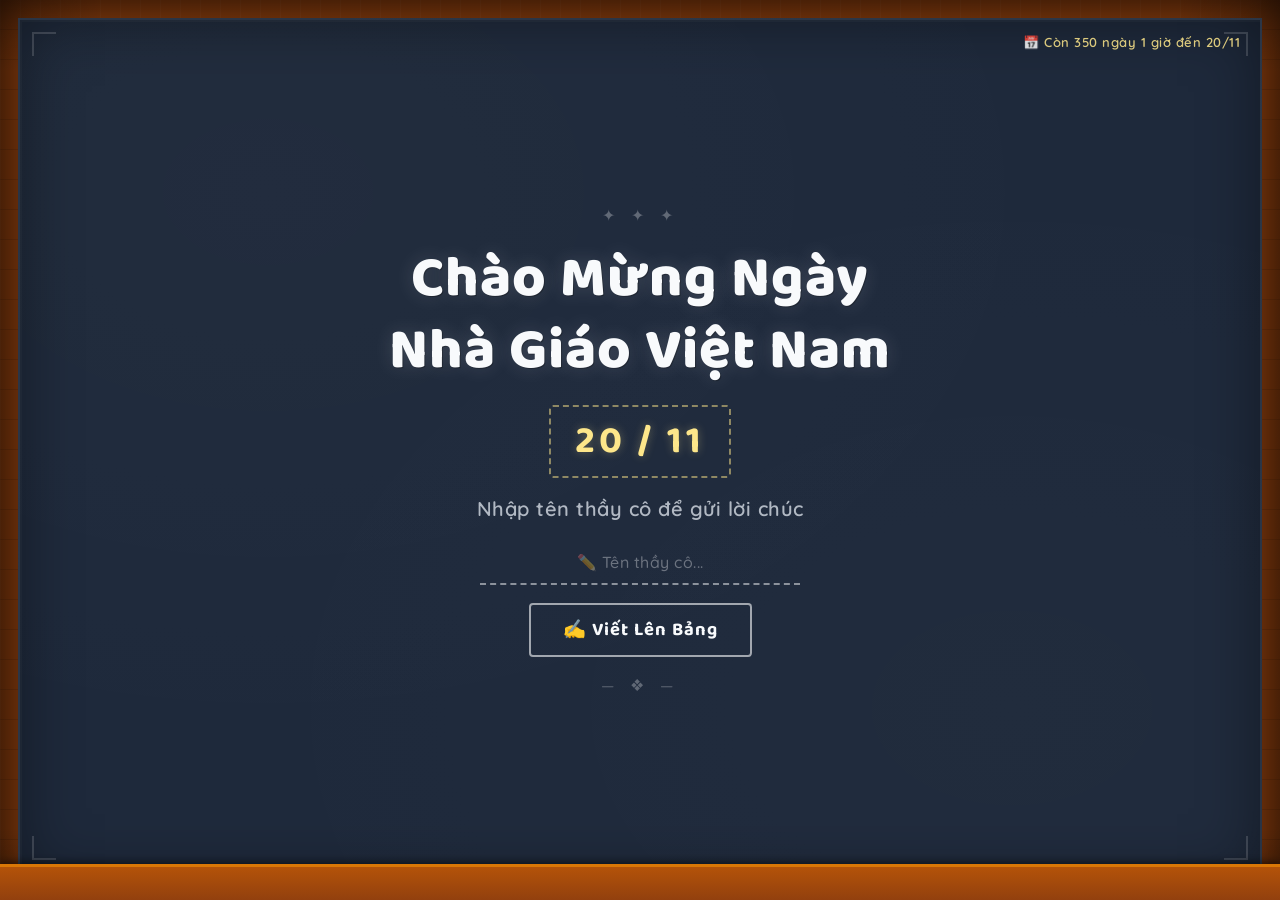
<file: index.html>
<!DOCTYPE html>
<html lang="vi">
<head>
  <meta charset="UTF-8">
  <meta name="viewport" content="width=device-width, initial-scale=1.0">
  <title>Chào Mừng Ngày Nhà Giáo Việt Nam 20/11</title>
  <link rel="stylesheet" href="css/blackboard.css">
    <link rel="icon" type="image/x-icon" href="favicon.ico?v=639304470361110811">
  <link rel="shortcut icon" href="favicon.ico?v=639304470361110811">
  <link href="https://fonts.googleapis.com/css2?family=Baloo+2:wght@400;600;700;800&family=Quicksand:wght@400;500;600;700&display=swap" rel="stylesheet">
</head>
<body>

  <!-- Viền gỗ bảng -->
  <div class="board-frame">
    <div class="board-inner">

      <!-- Góc trang trí -->
      <div class="corner corner-tl"></div>
      <div class="corner corner-tr"></div>
      <div class="corner corner-bl"></div>
      <div class="corner corner-br"></div>

      <!-- Đếm ngược -->
      <div class="countdown-badge" id="countdownBadge"></div>

      <!-- Màn hình nhập tên -->
      <div id="intro-screen">
        <div class="chalk-decoration top-deco">✦ ✦ ✦</div>

        <h1 class="board-title chalk-flicker">
          Chào Mừng Ngày<br>Nhà Giáo Việt Nam
        </h1>
        <div class="date-badge">20 / 11</div>

        <p class="board-subtitle">Nhập tên thầy cô để gửi lời chúc</p>

        <div class="chalk-input-wrapper">
          <input
            type="text"
            id="nameInput"
            class="chalk-input"
            placeholder="✏️ Tên thầy cô..."
            maxlength="40"
            autocomplete="off"
          >
        </div>

        <button class="chalk-btn" onclick="goToChalkLetter()">
          ✍️ Viết Lên Bảng
        </button>

        <div class="chalk-decoration bottom-deco">— ❖ —</div>
      </div>

    </div>
  </div>

  <!-- Bụi phấn container -->
  <div id="dust-container"></div>

  <script src="js/index.js"></script>
</body>
</html>
</file>
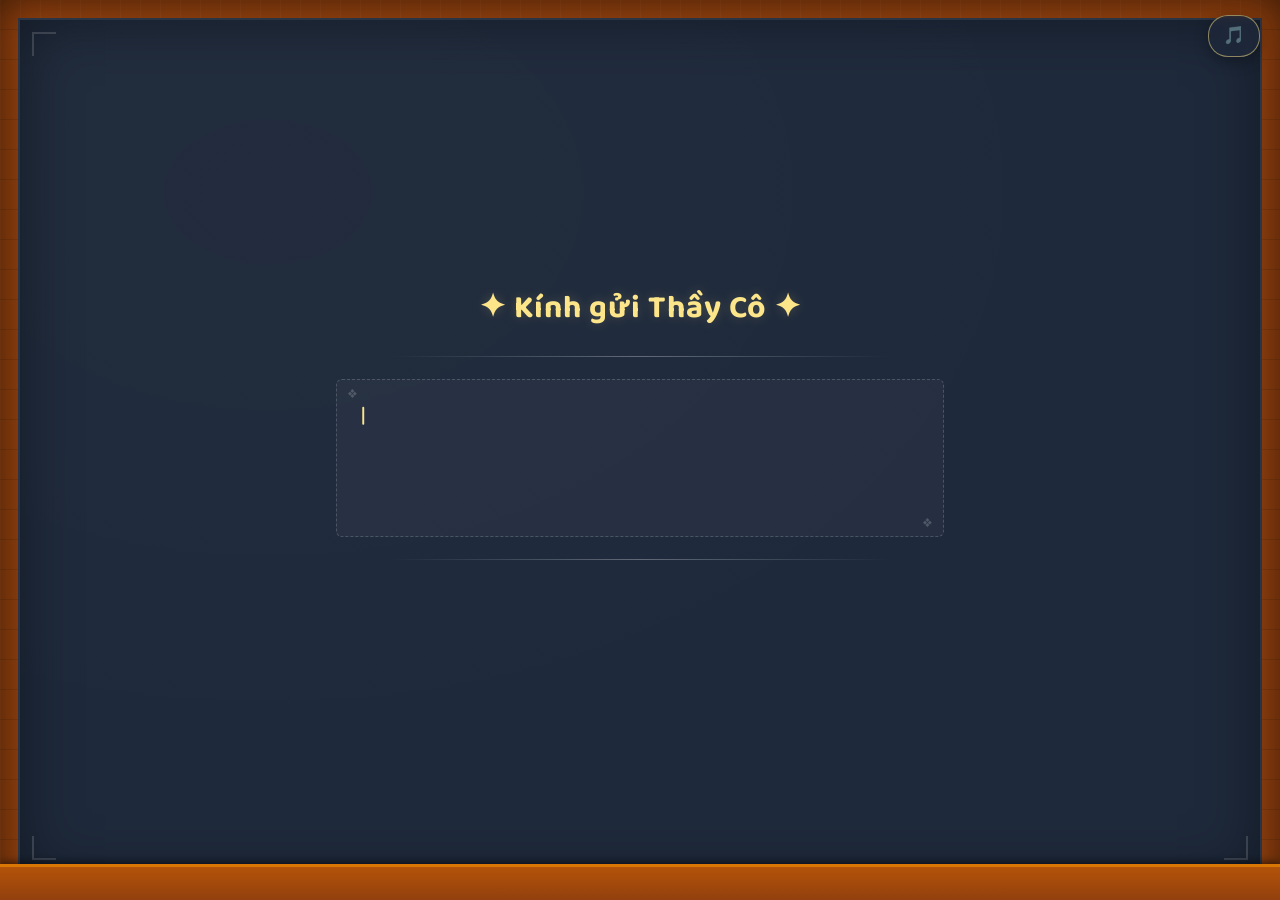
<file: chalk-letter.html>
<!DOCTYPE html>
<html lang="vi">
<head>
  <meta charset="UTF-8">
  <meta name="viewport" content="width=device-width, initial-scale=1.0">
  <title>Lời Chúc 20/11</title>
    <link rel="icon" type="image/x-icon" href="favicon.ico?v=639304470361110811">
  <link rel="shortcut icon" href="favicon.ico?v=639304470361110811">
  <link rel="stylesheet" href="css/chalk-letter.css">
    <link rel="icon" type="image/x-icon" href="favicon.ico?v=639304470361110811">
  <link rel="shortcut icon" href="favicon.ico?v=639304470361110811">
  <link href="https://fonts.googleapis.com/css2?family=Baloo+2:wght@400;600;700;800&family=Quicksand:wght@400;500;600;700&display=swap" rel="stylesheet">
</head>
<body>

  <div class="board-frame">
    <div class="board-inner">

      <div class="corner corner-tl"></div>
      <div class="corner corner-tr"></div>
      <div class="corner corner-bl"></div>
      <div class="corner corner-br"></div>

      <div id="letter-screen">
        <!-- Tiêu đề -->
        <div class="letter-to chalk-flicker" id="letterTo"></div>
        <div class="chalk-line"></div>

        <!-- Nội dung lời chúc -->
        <div class="letter-box">
          <div id="message"></div>
        </div>

        <div class="chalk-line"></div>

        <!-- Nút hành động -->
        <div id="action-buttons">
          <button class="action-btn flower" onclick="go('flowers.html')">🌺 Nhận Hoa</button>
          <button class="action-btn gift"   onclick="go('gift.html')">🎁 Nhận Quà</button>
          <button class="action-btn memory" onclick="go('memory.html')">📖 Sổ Ký Ức</button>
        </div>
      </div>

    </div>
  </div>

  <div id="dust-container"></div>

  <script src="js/chalk-letter.js"></script>
  <script src="js/music.js"></script>
</body>
</html>
</file>
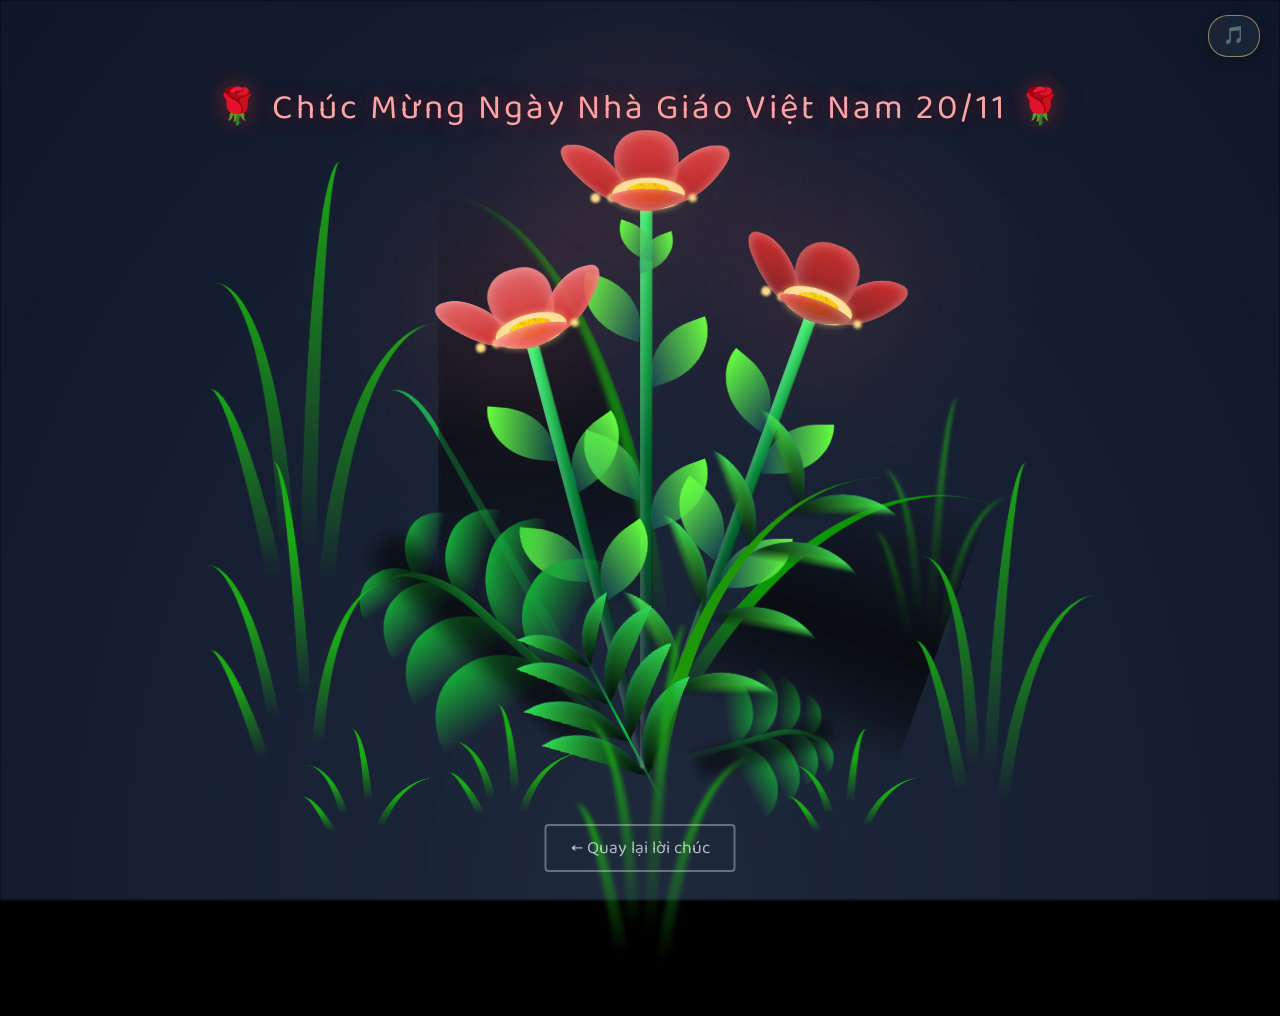
<file: flowers.html>
<!DOCTYPE html>
<html lang="vi">
<head>
  <meta charset="UTF-8">
  <meta http-equiv="X-UA-Compatible" content="IE=edge">
  <meta name="viewport" content="width=device-width, initial-scale=1.0">
  <link rel="stylesheet" href="css/style.css">
  <script src="js/script_hoa.js" type="text/javascript"></script>
  <title>Hoa Tặng Thầy Cô 20/11</title>
    <link rel="icon" type="image/x-icon" href="favicon.ico?v=639304470361110811">
  <link rel="shortcut icon" href="favicon.ico?v=639304470361110811">
  <style>
    /* Override màu cho 20/11 — hoa hồng đỏ */
    :root {
      --flower-color-1: #dc2626;
      --flower-color-2: #991b1b;
      --flower-color-3: #b91c1c;
      --light-color: #fde68a;
      --bg-top: #0f172a;
      --bg-bottom: #1e293b;
    }

    .happy-woman-day {
      font-family: 'Baloo 2', sans-serif;
      font-size: clamp(1.3rem, 4vw, 2.2rem);
      letter-spacing: 3px;
      text-shadow: 0 0 20px rgba(220,38,38,0.4), 0 0 40px rgba(220,38,38,0.2);
      color: #fca5a5;
    }

    /* Hoa đỏ */
    .flower__leaf--1, .flower__leaf--2,
    .flower__leaf--3, .flower__leaf--4 {
      background: linear-gradient(to bottom, #dc2626, #991b1b) !important;
    }
    .flower__leafs--1 .flower__leaf--1,
    .flower__leafs--1 .flower__leaf--2,
    .flower__leafs--1 .flower__leaf--3,
    .flower__leafs--1 .flower__leaf--4 {
      background: linear-gradient(to bottom, #ef4444, #b91c1c) !important;
    }
    .flower__leafs--2 .flower__leaf--1,
    .flower__leafs--2 .flower__leaf--2,
    .flower__leafs--2 .flower__leaf--3,
    .flower__leafs--2 .flower__leaf--4 {
      background: linear-gradient(to bottom, #dc2626, #7f1d1d) !important;
    }
    .flower__leafs--3 .flower__leaf--1,
    .flower__leafs--3 .flower__leaf--2,
    .flower__leafs--3 .flower__leaf--3,
    .flower__leafs--3 .flower__leaf--4 {
      background: linear-gradient(to bottom, #f87171, #dc2626) !important;
    }

    /* Nhụy vàng */
    .flower__white-circle {
      background: radial-gradient(circle, #fef9c3, #fde68a) !important;
      box-shadow: 0 0 8px rgba(253,230,138,0.6) !important;
    }

    /* Ánh sáng vàng */
    .flower__light { background: #fde68a !important; }

    /* Nền đêm sâu hơn */
    .night {
      background: radial-gradient(ellipse at bottom, #1e293b 0%, #0f172a 100%) !important;
    }

    /* Nút quay về */
    .back-btn {
      position: fixed;
      bottom: 28px; left: 50%; transform: translateX(-50%);
      font-family: 'Baloo 2', sans-serif;
      font-size: 1.1rem;
      padding: 8px 24px;
      background: transparent;
      border: 2px solid rgba(248,250,252,0.35);
      color: rgba(248,250,252,0.7);
      border-radius: 4px;
      cursor: pointer;
      z-index: 100;
      transition: all 0.25s;
      text-decoration: none; display: inline-block;
    }
    .back-btn:hover { border-color: #fca5a5; color: #fca5a5; }
  </style>
  <link href="https://fonts.googleapis.com/css2?family=Baloo+2:wght@400;600;700;800&family=Quicksand:wght@400;500;600;700&display=swap" rel="stylesheet">
</head>
<body class="not-loaded">
  <div class="night"></div>
  <div class="happy-woman-day">🌹 Chúc Mừng Ngày Nhà Giáo Việt Nam 20/11 🌹</div>
  <div class="flowers">
    <div class="flower flower--1">
      <div class="flower__leafs flower__leafs--1">
        <div class="flower__leaf flower__leaf--1"></div>
        <div class="flower__leaf flower__leaf--2"></div>
        <div class="flower__leaf flower__leaf--3"></div>
        <div class="flower__leaf flower__leaf--4"></div>
        <div class="flower__white-circle"></div>
        <div class="flower__light flower__light--1"></div>
        <div class="flower__light flower__light--2"></div>
        <div class="flower__light flower__light--3"></div>
        <div class="flower__light flower__light--4"></div>
        <div class="flower__light flower__light--5"></div>
        <div class="flower__light flower__light--6"></div>
        <div class="flower__light flower__light--7"></div>
        <div class="flower__light flower__light--8"></div>
      </div>
      <div class="flower__line">
        <div class="flower__line__leaf flower__line__leaf--1"></div>
        <div class="flower__line__leaf flower__line__leaf--2"></div>
        <div class="flower__line__leaf flower__line__leaf--3"></div>
        <div class="flower__line__leaf flower__line__leaf--4"></div>
        <div class="flower__line__leaf flower__line__leaf--5"></div>
        <div class="flower__line__leaf flower__line__leaf--6"></div>
      </div>
    </div>

    <div class="flower flower--2">
      <div class="flower__leafs flower__leafs--2">
        <div class="flower__leaf flower__leaf--1"></div>
        <div class="flower__leaf flower__leaf--2"></div>
        <div class="flower__leaf flower__leaf--3"></div>
        <div class="flower__leaf flower__leaf--4"></div>
        <div class="flower__white-circle"></div>
        <div class="flower__light flower__light--1"></div>
        <div class="flower__light flower__light--2"></div>
        <div class="flower__light flower__light--3"></div>
        <div class="flower__light flower__light--4"></div>
        <div class="flower__light flower__light--5"></div>
        <div class="flower__light flower__light--6"></div>
        <div class="flower__light flower__light--7"></div>
        <div class="flower__light flower__light--8"></div>
      </div>
      <div class="flower__line">
        <div class="flower__line__leaf flower__line__leaf--1"></div>
        <div class="flower__line__leaf flower__line__leaf--2"></div>
        <div class="flower__line__leaf flower__line__leaf--3"></div>
        <div class="flower__line__leaf flower__line__leaf--4"></div>
      </div>
    </div>

    <div class="flower flower--3">
      <div class="flower__leafs flower__leafs--3">
        <div class="flower__leaf flower__leaf--1"></div>
        <div class="flower__leaf flower__leaf--2"></div>
        <div class="flower__leaf flower__leaf--3"></div>
        <div class="flower__leaf flower__leaf--4"></div>
        <div class="flower__white-circle"></div>
        <div class="flower__light flower__light--1"></div>
        <div class="flower__light flower__light--2"></div>
        <div class="flower__light flower__light--3"></div>
        <div class="flower__light flower__light--4"></div>
        <div class="flower__light flower__light--5"></div>
        <div class="flower__light flower__light--6"></div>
        <div class="flower__light flower__light--7"></div>
        <div class="flower__light flower__light--8"></div>
      </div>
      <div class="flower__line">
        <div class="flower__line__leaf flower__line__leaf--1"></div>
        <div class="flower__line__leaf flower__line__leaf--2"></div>
        <div class="flower__line__leaf flower__line__leaf--3"></div>
        <div class="flower__line__leaf flower__line__leaf--4"></div>
      </div>
    </div>

    <div class="grow-ans" style="--d:1.2s">
      <div class="flower__g-long">
        <div class="flower__g-long__top"></div>
        <div class="flower__g-long__bottom"></div>
      </div>
    </div>

    <div class="growing-grass">
      <div class="flower__grass flower__grass--1">
        <div class="flower__grass--top"></div>
        <div class="flower__grass--bottom"></div>
        <div class="flower__grass__leaf flower__grass__leaf--1"></div>
        <div class="flower__grass__leaf flower__grass__leaf--2"></div>
        <div class="flower__grass__leaf flower__grass__leaf--3"></div>
        <div class="flower__grass__leaf flower__grass__leaf--4"></div>
        <div class="flower__grass__leaf flower__grass__leaf--5"></div>
        <div class="flower__grass__leaf flower__grass__leaf--6"></div>
        <div class="flower__grass__leaf flower__grass__leaf--7"></div>
        <div class="flower__grass__leaf flower__grass__leaf--8"></div>
        <div class="flower__grass__overlay"></div>
      </div>
    </div>

    <div class="growing-grass">
      <div class="flower__grass flower__grass--2">
        <div class="flower__grass--top"></div>
        <div class="flower__grass--bottom"></div>
        <div class="flower__grass__leaf flower__grass__leaf--1"></div>
        <div class="flower__grass__leaf flower__grass__leaf--2"></div>
        <div class="flower__grass__leaf flower__grass__leaf--3"></div>
        <div class="flower__grass__leaf flower__grass__leaf--4"></div>
        <div class="flower__grass__leaf flower__grass__leaf--5"></div>
        <div class="flower__grass__leaf flower__grass__leaf--6"></div>
        <div class="flower__grass__leaf flower__grass__leaf--7"></div>
        <div class="flower__grass__leaf flower__grass__leaf--8"></div>
        <div class="flower__grass__overlay"></div>
      </div>
    </div>

    <div class="grow-ans" style="--d:2.4s">
      <div class="flower__g-right flower__g-right--1"><div class="leaf"></div></div>
    </div>
    <div class="grow-ans" style="--d:2.8s">
      <div class="flower__g-right flower__g-right--2"><div class="leaf"></div></div>
    </div>
    <div class="grow-ans" style="--d:2.8s">
      <div class="flower__g-front">
        <div class="flower__g-front__leaf-wrapper flower__g-front__leaf-wrapper--1"><div class="flower__g-front__leaf"></div></div>
        <div class="flower__g-front__leaf-wrapper flower__g-front__leaf-wrapper--2"><div class="flower__g-front__leaf"></div></div>
        <div class="flower__g-front__leaf-wrapper flower__g-front__leaf-wrapper--3"><div class="flower__g-front__leaf"></div></div>
        <div class="flower__g-front__leaf-wrapper flower__g-front__leaf-wrapper--4"><div class="flower__g-front__leaf"></div></div>
        <div class="flower__g-front__leaf-wrapper flower__g-front__leaf-wrapper--5"><div class="flower__g-front__leaf"></div></div>
        <div class="flower__g-front__leaf-wrapper flower__g-front__leaf-wrapper--6"><div class="flower__g-front__leaf"></div></div>
        <div class="flower__g-front__leaf-wrapper flower__g-front__leaf-wrapper--7"><div class="flower__g-front__leaf"></div></div>
        <div class="flower__g-front__leaf-wrapper flower__g-front__leaf-wrapper--8"><div class="flower__g-front__leaf"></div></div>
        <div class="flower__g-front__line"></div>
      </div>
    </div>
    <div class="grow-ans" style="--d:3.2s">
      <div class="flower__g-fr">
        <div class="leaf"></div>
        <div class="flower__g-fr__leaf flower__g-fr__leaf--1"></div>
        <div class="flower__g-fr__leaf flower__g-fr__leaf--2"></div>
        <div class="flower__g-fr__leaf flower__g-fr__leaf--3"></div>
        <div class="flower__g-fr__leaf flower__g-fr__leaf--4"></div>
        <div class="flower__g-fr__leaf flower__g-fr__leaf--5"></div>
        <div class="flower__g-fr__leaf flower__g-fr__leaf--6"></div>
        <div class="flower__g-fr__leaf flower__g-fr__leaf--7"></div>
        <div class="flower__g-fr__leaf flower__g-fr__leaf--8"></div>
      </div>
    </div>

    <div class="long-g long-g--0">
      <div class="grow-ans" style="--d:3s"><div class="leaf leaf--0"></div></div>
      <div class="grow-ans" style="--d:2.2s"><div class="leaf leaf--1"></div></div>
      <div class="grow-ans" style="--d:3.4s"><div class="leaf leaf--2"></div></div>
      <div class="grow-ans" style="--d:3.6s"><div class="leaf leaf--3"></div></div>
    </div>
    <div class="long-g long-g--1">
      <div class="grow-ans" style="--d:3.6s"><div class="leaf leaf--0"></div></div>
      <div class="grow-ans" style="--d:3.8s"><div class="leaf leaf--1"></div></div>
      <div class="grow-ans" style="--d:4s"><div class="leaf leaf--2"></div></div>
      <div class="grow-ans" style="--d:4.2s"><div class="leaf leaf--3"></div></div>
    </div>
    <div class="long-g long-g--2">
      <div class="grow-ans" style="--d:4s"><div class="leaf leaf--0"></div></div>
      <div class="grow-ans" style="--d:4.2s"><div class="leaf leaf--1"></div></div>
      <div class="grow-ans" style="--d:4.4s"><div class="leaf leaf--2"></div></div>
      <div class="grow-ans" style="--d:4.6s"><div class="leaf leaf--3"></div></div>
    </div>
    <div class="long-g long-g--3">
      <div class="grow-ans" style="--d:4s"><div class="leaf leaf--0"></div></div>
      <div class="grow-ans" style="--d:4.2s"><div class="leaf leaf--1"></div></div>
      <div class="grow-ans" style="--d:3s"><div class="leaf leaf--2"></div></div>
      <div class="grow-ans" style="--d:3.6s"><div class="leaf leaf--3"></div></div>
    </div>
    <div class="long-g long-g--4">
      <div class="grow-ans" style="--d:4s"><div class="leaf leaf--0"></div></div>
      <div class="grow-ans" style="--d:4.2s"><div class="leaf leaf--1"></div></div>
      <div class="grow-ans" style="--d:3s"><div class="leaf leaf--2"></div></div>
      <div class="grow-ans" style="--d:3.6s"><div class="leaf leaf--3"></div></div>
    </div>
    <div class="long-g long-g--5">
      <div class="grow-ans" style="--d:4s"><div class="leaf leaf--0"></div></div>
      <div class="grow-ans" style="--d:4.2s"><div class="leaf leaf--1"></div></div>
      <div class="grow-ans" style="--d:3s"><div class="leaf leaf--2"></div></div>
      <div class="grow-ans" style="--d:3.6s"><div class="leaf leaf--3"></div></div>
    </div>
    <div class="long-g long-g--6">
      <div class="grow-ans" style="--d:4.2s"><div class="leaf leaf--0"></div></div>
      <div class="grow-ans" style="--d:4.4s"><div class="leaf leaf--1"></div></div>
      <div class="grow-ans" style="--d:4.6s"><div class="leaf leaf--2"></div></div>
      <div class="grow-ans" style="--d:4.8s"><div class="leaf leaf--3"></div></div>
    </div>
    <div class="long-g long-g--7">
      <div class="grow-ans" style="--d:3s"><div class="leaf leaf--0"></div></div>
      <div class="grow-ans" style="--d:3.2s"><div class="leaf leaf--1"></div></div>
      <div class="grow-ans" style="--d:3.5s"><div class="leaf leaf--2"></div></div>
      <div class="grow-ans" style="--d:3.6s"><div class="leaf leaf--3"></div></div>
    </div>
  </div>

  <!-- Nút quay về -->
  <a class="back-btn" href="chalk-letter.html">← Quay lại lời chúc</a>

  <script src="js/music.js"></script>
</body>
</html>
</file>
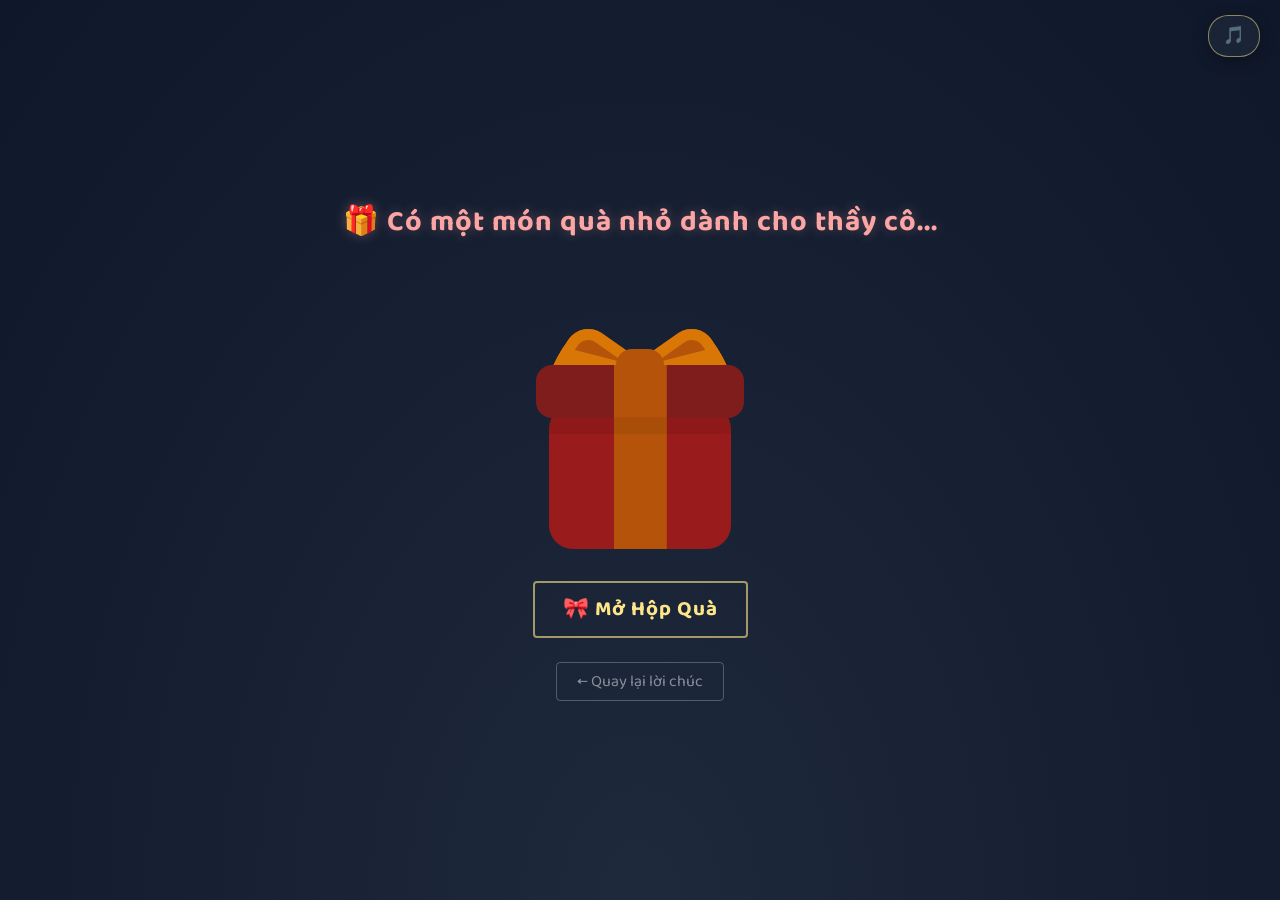
<file: gift.html>
<!DOCTYPE html>
<html lang="vi">
<head>
  <meta charset="UTF-8">
  <meta name="viewport" content="width=device-width, initial-scale=1.0">
  <title>Quà Tặng 20/11</title>
    <link rel="icon" type="image/x-icon" href="favicon.ico?v=639304470361110811">
  <link rel="shortcut icon" href="favicon.ico?v=639304470361110811">
  <link rel="stylesheet" href="css/gift.css">
  <link href="https://fonts.googleapis.com/css2?family=Baloo+2:wght@400;600;700;800&family=Quicksand:wght@400;500;600;700&display=swap" rel="stylesheet">
</head>
<body>

  <div class="gift-scene">
    <!-- Tiêu đề -->
    <h2 class="gift-title">🎁 Có một món quà nhỏ dành cho thầy cô...</h2>

    <!-- Hộp quà tương tác: Bấm trực tiếp vào hộp hoặc nút để mở ảnh -->
    <div class="box" id="giftBox" title="Nhấp vào hộp quà để mở!">
      <div class="box-tape">
        <div class="box-tape-left"></div>
        <div class="box-tape-right"></div>
        <div class="box-tape-center"></div>
      </div>
      <div class="box-gifts">
        <div class="box-gifts-shadow"></div>
      </div>
      <div class="box-gift"></div>
      <div class="box-star box-star-1"></div>
      <div class="box-star box-star-2"></div>
      <div class="box-star box-star-3"></div>
      <div class="box-star box-star-4"></div>
      <div class="box-star box-star-5"></div>
    </div>

    <!-- Nút mở quà -->
    <button id="openGiftBtn">🎀 Mở Hộp Quà</button>

    <!-- Nút quay về -->
    <a class="back-btn" href="chalk-letter.html">← Quay lại lời chúc</a>
  </div>

  <!-- Modal mở quà hiển thị ảnh -->
  <div id="overlay"></div>
  <div id="imageModal">
    <div class="modal-inner">
      <p class="modal-msg">🌹 Món quà nhỏ, lòng biết ơn lớn gửi đến Thầy Cô 🌹</p>
      
      <!-- Ảnh quà tặng từ img/gift-2011.jpg -->
      <div class="gift-img-frame">
        <img id="giftImage" src="img/gift-2011.jpg" alt="Món quà 20/11">
      </div>

      <div class="modal-footer-text">
        Chúc Thầy Cô luôn tràn đầy niềm vui, hạnh phúc và bình an! 💖
      </div>

      <button class="close-btn" id="closeModal">✕ Đóng</button>
    </div>
  </div>

  <script src="js/gift.js"></script>
  <script src="js/music.js"></script>
</body>
</html>
</file>
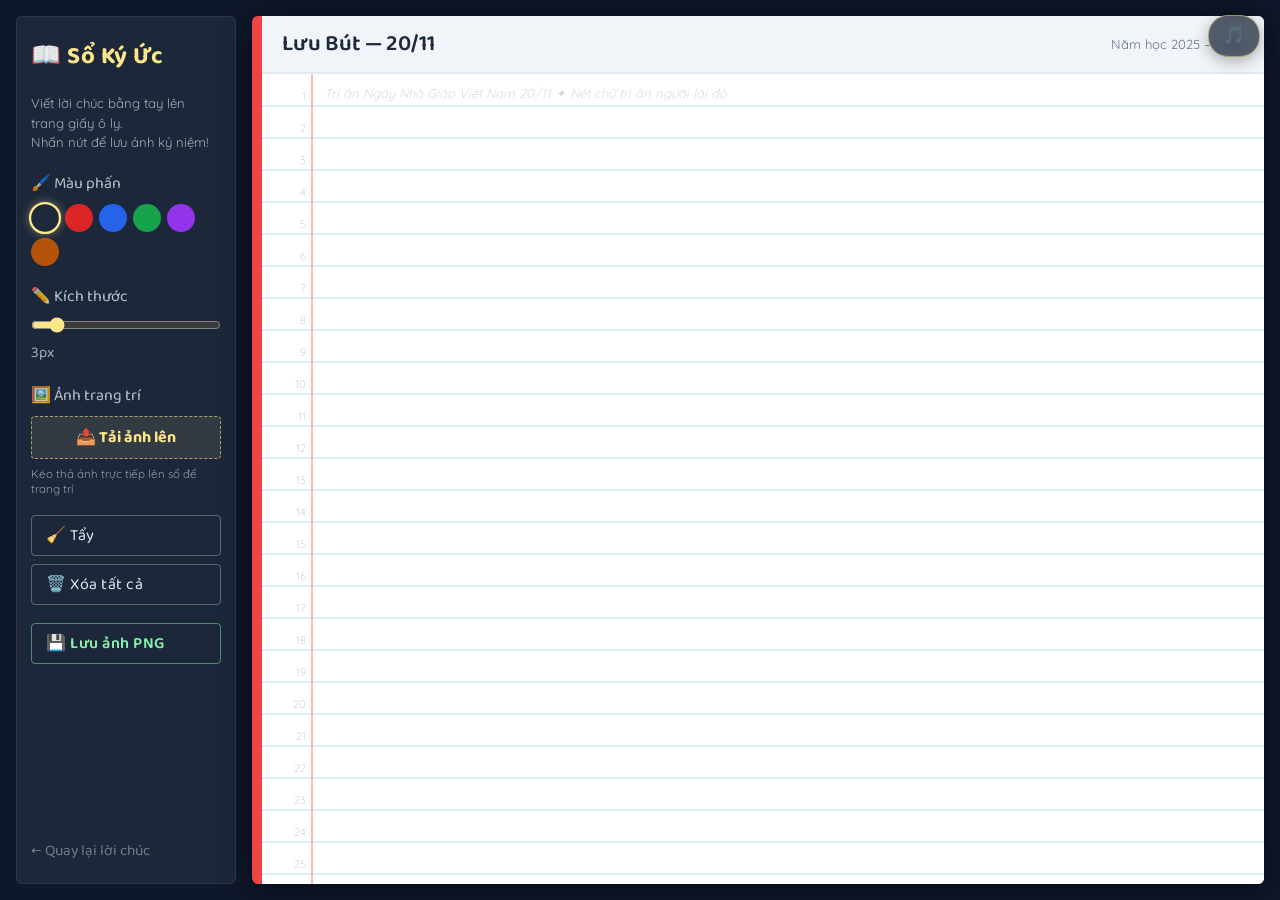
<file: memory.html>
<!DOCTYPE html>
<html lang="vi">
<head>
  <meta charset="UTF-8">
  <meta name="viewport" content="width=device-width, initial-scale=1.0">
  <title>Sổ Ký Ức — 20/11</title>
    <link rel="icon" type="image/x-icon" href="favicon.ico?v=639304470361110811">
  <link rel="shortcut icon" href="favicon.ico?v=639304470361110811">
  <link rel="stylesheet" href="css/memory.css">
  <link href="https://fonts.googleapis.com/css2?family=Baloo+2:wght@400;600;700;800&family=Quicksand:wght@400;500;600;700&display=swap" rel="stylesheet">
</head>
<body>

  <!-- Nền bảng đen viền gỗ -->
  <div class="scene">

    <!-- Panel trái: Hướng dẫn -->
    <div class="sidebar">
      <h2 class="sidebar-title">📖 Sổ Ký Ức</h2>
      <p class="sidebar-desc">Viết lời chúc bằng tay lên trang giấy ô ly.<br>Nhấn nút để lưu ảnh kỷ niệm!</p>

      <div class="tool-section">
        <label class="tool-label">🖌️ Màu phấn</label>
        <div class="color-palette" id="colorPalette">
          <button class="color-btn active" data-color="#1e293b" style="background:#1e293b;"></button>
          <button class="color-btn" data-color="#dc2626" style="background:#dc2626;"></button>
          <button class="color-btn" data-color="#2563eb" style="background:#2563eb;"></button>
          <button class="color-btn" data-color="#16a34a" style="background:#16a34a;"></button>
          <button class="color-btn" data-color="#9333ea" style="background:#9333ea;"></button>
          <button class="color-btn" data-color="#b45309" style="background:#b45309;"></button>
        </div>
      </div>

      <div class="tool-section">
        <label class="tool-label">✏️ Kích thước</label>
        <input type="range" id="brushSize" min="1" max="20" value="3" class="brush-slider">
        <span id="brushSizeLabel" class="brush-label">3px</span>
      </div>

      <div class="tool-section">
        <label class="tool-label">🖼️ Ảnh trang trí</label>
        <label class="upload-btn-label" for="imageUpload">
          📤 Tải ảnh lên
        </label>
        <input type="file" id="imageUpload" accept="image/*" style="display:none;">
        <span class="upload-hint">Kéo thả ảnh trực tiếp lên sổ để trang trí</span>
      </div>

      <div class="tool-section">
        <button class="action-btn erase-btn" id="eraseBtn">🧹 Tẩy</button>
        <button class="action-btn clear-btn" id="clearBtn">🗑️ Xóa tất cả</button>
      </div>

      <div class="tool-section">
        <button class="action-btn save-btn" id="saveBtn">💾 Lưu ảnh PNG</button>
      </div>

      <a class="back-link" href="chalk-letter.html">← Quay lại lời chúc</a>
    </div>

    <!-- Panel phải: Canvas sổ ô ly -->
    <div class="notebook-wrap">
      <!-- Header sổ -->
      <div class="notebook-header">
        <span class="notebook-title" id="notebookTitle">Lưu Bút — 20/11</span>
        <span class="notebook-date">Năm học 2025 – 2026</span>
      </div>

      <!-- Trang ô ly -->
      <div class="notebook-page-wrap">
        <!-- Vạch đỏ dọc bên trái (margin) được tạo bằng CSS -->
        <canvas id="notebookCanvas"></canvas>
      </div>
    </div>

  </div>

  <script src="js/memory.js"></script>
  <script src="js/music.js"></script>
</body>
</html>
</file>
<file: css/blackboard.css>
/* ============================================
   BLACKBOARD.CSS
   ============================================ */

@import url('https://fonts.googleapis.com/css2?family=Baloo+2:wght@400;600;700;800&family=Quicksand:wght@400;500;600;700&display=swap');

/* --- Reset & Base --- */
*, *::before, *::after {
  margin: 0; padding: 0; box-sizing: border-box;
}

:root {
  --board-dark:   #1e293b;
  --board-darker: #0f172a;
  --chalk-white:  #f8fafc;
  --chalk-cream:  #e2e8f0;
  --wood-dark:    #92400e;
  --wood-mid:     #b45309;
  --wood-light:   #d97706;
  --chalk-red:    #fca5a5;
  --chalk-yellow: #fde68a;
  --chalk-green:  #86efac;
  --chalk-blue:   #93c5fd;
}

html, body {
  height: 100%;
  font-family: 'Quicksand', sans-serif;
  background: var(--board-darker);
  overflow: hidden;
}

/* ---- Khung gỗ bảng ---- */
.board-frame {
  position: fixed;
  inset: 0;
  padding: 18px;
  background: var(--wood-dark);
  background-image:
    repeating-linear-gradient(
      90deg,
      rgba(255,255,255,0.03) 0px, rgba(255,255,255,0.03) 1px,
      transparent 1px, transparent 20px
    ),
    repeating-linear-gradient(
      0deg,
      rgba(0,0,0,0.1) 0px, rgba(0,0,0,0.1) 1px,
      transparent 1px, transparent 30px
    );
  box-shadow: inset 0 0 40px rgba(0,0,0,0.6);
  display: flex; align-items: stretch;
}

.board-frame::before {
  content: '';
  position: absolute;
  inset: 0;
  background:
    linear-gradient(to right, rgba(0,0,0,0.3) 0%, transparent 8%, transparent 92%, rgba(0,0,0,0.3) 100%),
    linear-gradient(to bottom, rgba(0,0,0,0.3) 0%, transparent 8%, transparent 92%, rgba(0,0,0,0.3) 100%);
  pointer-events: none;
  z-index: 0;
}

/* Thanh gỗ dưới  */
.board-frame::after {
  content: '';
  position: absolute;
  bottom: 0; left: 0; right: 0;
  height: 36px;
  background: linear-gradient(to bottom, var(--wood-mid), var(--wood-dark));
  border-top: 3px solid var(--wood-light);
  box-shadow: 0 -2px 8px rgba(0,0,0,0.5);
  z-index: 1;
}

/* Mặt bảng xanh đen */
.board-inner {
  position: relative;
  flex: 1;
  background: var(--board-dark);
  background-image:
    radial-gradient(ellipse at 20% 20%, rgba(255,255,255,0.015) 0%, transparent 60%),
    radial-gradient(ellipse at 80% 80%, rgba(255,255,255,0.01) 0%, transparent 60%);
  border: 2px solid rgba(255,255,255,0.05);
  display: flex;
  align-items: center;
  justify-content: center;
  overflow: hidden;
  z-index: 1;
  /* texture phấn mờ */
  box-shadow:
    inset 0 0 60px rgba(0,0,0,0.4),
    inset 2px 2px 0 rgba(255,255,255,0.03);
}

/* Góc trang trí */
.corner {
  position: absolute;
  width: 24px; height: 24px;
  border-color: rgba(255,255,255,0.15);
  border-style: solid;
  z-index: 2;
}
.corner-tl { top: 12px; left: 12px;  border-width: 2px 0 0 2px; }
.corner-tr { top: 12px; right: 12px; border-width: 2px 2px 0 0; }
.corner-bl { bottom: 20px; left: 12px;  border-width: 0 0 2px 2px; }
.corner-br { bottom: 20px; right: 12px; border-width: 0 2px 2px 0; }

/* Badge đếm ngược */
.countdown-badge {
  position: absolute;
  top: 14px; right: 20px;
  font-family: 'Quicksand', sans-serif;
  font-size: 13px;
  font-weight: 600;
  color: var(--chalk-yellow);
  opacity: 0.85;
  letter-spacing: 0.5px;
  z-index: 10;
  text-align: right;
}

/* ---- Màn hình intro ---- */
#intro-screen {
  display: flex;
  flex-direction: column;
  align-items: center;
  gap: 18px;
  padding: 20px;
  text-align: center;
  transition: opacity 0.8s ease, transform 0.8s ease;
  z-index: 5;
}

#intro-screen.fade-out {
  opacity: 0;
  transform: translateY(-30px);
  pointer-events: none;
}

/* ---- Tiêu đề bảng ---- */
.board-title {
  font-family: 'Baloo 2', sans-serif;
  font-size: clamp(2rem, 5vw, 3.6rem);
  font-weight: 800;
  color: var(--chalk-white);
  line-height: 1.25;
  text-shadow:
    0 0 20px rgba(248,250,252,0.15),
    1px 1px 0 rgba(0,0,0,0.3);
  letter-spacing: 1px;
}

/* Hiệu ứng phấn nhấp nháy */
@keyframes chalkFlicker {
  0%, 89%, 100% { opacity: 1; }
  90%            { opacity: 0.82; }
  91%            { opacity: 1; }
  93%            { opacity: 0.88; }
  95%            { opacity: 1; }
}
.chalk-flicker {
  animation: chalkFlicker 5s infinite;
}

/* Badge ngày */
.date-badge {
  font-family: 'Baloo 2', sans-serif;
  font-size: clamp(1.5rem, 3.5vw, 2.4rem);
  font-weight: 700;
  color: var(--chalk-yellow);
  border: 2px dashed rgba(253,230,138,0.5);
  padding: 4px 24px;
  border-radius: 4px;
  letter-spacing: 4px;
  text-shadow: 0 0 10px rgba(253,230,138,0.3);
}

.board-subtitle {
  font-family: 'Quicksand', sans-serif;
  font-size: clamp(0.95rem, 2.2vw, 1.25rem);
  font-weight: 600;
  color: var(--chalk-cream);
  opacity: 0.75;
  letter-spacing: 0.5px;
}

/* ---- Ô nhập tên ---- */
.chalk-input-wrapper {
  position: relative;
}

.chalk-input {
  font-family: 'Quicksand', sans-serif;
  font-size: 1.2rem;
  font-weight: 600;
  width: min(320px, 80vw);
  padding: 10px 16px;
  background: transparent;
  border: none;
  border-bottom: 2px dashed rgba(248,250,252,0.5);
  color: var(--chalk-white);
  text-align: center;
  outline: none;
  letter-spacing: 0.5px;
  caret-color: var(--chalk-yellow);
  transition: border-color 0.3s;
}

.chalk-input::placeholder {
  color: rgba(248,250,252,0.35);
  font-size: 1rem;
  font-weight: 500;
}

.chalk-input:focus {
  border-bottom-color: var(--chalk-yellow);
}

/* ---- Nút chính ---- */
.chalk-btn {
  font-family: 'Baloo 2', sans-serif;
  font-size: 1.15rem;
  font-weight: 700;
  padding: 10px 32px;
  background: transparent;
  border: 2px solid rgba(248,250,252,0.6);
  color: var(--chalk-white);
  border-radius: 4px;
  cursor: pointer;
  letter-spacing: 1px;
  transition: all 0.25s ease;
  position: relative;
  overflow: hidden;
}

.chalk-btn::before {
  content: '';
  position: absolute;
  inset: 0;
  background: rgba(255,255,255,0.05);
  transform: scaleX(0);
  transform-origin: left;
  transition: transform 0.3s ease;
}

.chalk-btn:hover::before { transform: scaleX(1); }
.chalk-btn:hover {
  border-color: var(--chalk-yellow);
  color: var(--chalk-yellow);
  transform: translateY(-2px);
  box-shadow: 0 4px 16px rgba(253,230,138,0.15);
}
.chalk-btn:active { transform: translateY(0); }

/* ---- Trang trí phấn ---- */
.chalk-decoration {
  font-family: 'Quicksand', sans-serif;
  color: rgba(248,250,252,0.3);
  font-size: 1rem;
  letter-spacing: 6px;
  user-select: none;
}

/* ---- Bụi phấn particle ---- */
.chalk-dust {
  position: fixed;
  border-radius: 50%;
  pointer-events: none;
  z-index: 999;
  animation: dustFly linear forwards;
}

@keyframes dustFly {
  0%   { opacity: 0.9; transform: translate(0,0) scale(1); }
  100% { opacity: 0;   transform: translate(var(--tx), var(--ty)) scale(0.3); }
}

/* ---- Hidden utility ---- */
.hidden {
  display: none !important;
}

/* ---- Responsive ---- */
@media (max-width: 480px) {
  .board-frame { padding: 10px; }
  .board-frame::after { height: 24px; }
  .corner { width: 16px; height: 16px; }
  #intro-screen { gap: 12px; }
}
</file>
<file: css/chalk-letter.css>
/* ============================================
   CHALK-LETTER.CSS — Lời Chúc Viết Phấn
   ============================================ */

@import url('https://fonts.googleapis.com/css2?family=Baloo+2:wght@400;600;700;800&family=Quicksand:wght@400;500;600;700&display=swap');

*, *::before, *::after { margin:0; padding:0; box-sizing:border-box; }

:root {
  --board-dark:   #1e293b;
  --board-darker: #0f172a;
  --chalk-white:  #f8fafc;
  --chalk-cream:  #e2e8f0;
  --wood-dark:    #92400e;
  --wood-mid:     #b45309;
  --wood-light:   #d97706;
  --chalk-yellow: #fde68a;
  --chalk-red:    #fca5a5;
  --chalk-green:  #86efac;
}

html, body {
  height: 100%;
  font-family: 'Quicksand', sans-serif;
  background: var(--board-darker);
  overflow: hidden;
}

/* Khung gỗ (copy từ blackboard.css) */
.board-frame {
  position: fixed; inset: 0; padding: 18px;
  background: var(--wood-dark);
  background-image:
    repeating-linear-gradient(90deg, rgba(255,255,255,0.03) 0, rgba(255,255,255,0.03) 1px, transparent 1px, transparent 20px),
    repeating-linear-gradient(0deg,  rgba(0,0,0,0.1) 0,rgba(0,0,0,0.1) 1px,transparent 1px,transparent 30px);
  box-shadow: inset 0 0 40px rgba(0,0,0,0.6);
  display: flex; align-items: stretch;
}
.board-frame::after {
  content:''; position:absolute; bottom:0; left:0; right:0; height:36px;
  background: linear-gradient(to bottom, var(--wood-mid), var(--wood-dark));
  border-top: 3px solid var(--wood-light);
  box-shadow: 0 -2px 8px rgba(0,0,0,0.5); z-index:1;
}
.board-inner {
  position:relative; flex:1;
  background: var(--board-dark);
  background-image: radial-gradient(ellipse at 20% 20%, rgba(255,255,255,0.015) 0%, transparent 60%);
  border: 2px solid rgba(255,255,255,0.05);
  display:flex; align-items:center; justify-content:center;
  overflow:hidden; z-index:1;
  box-shadow: inset 0 0 60px rgba(0,0,0,0.4);
}
.corner { position:absolute; width:24px; height:24px; border-color:rgba(255,255,255,0.15); border-style:solid; z-index:2; }
.corner-tl { top:12px; left:12px;   border-width:2px 0 0 2px; }
.corner-tr { top:12px; right:12px;  border-width:2px 2px 0 0; }
.corner-bl { bottom:20px; left:12px;  border-width:0 0 2px 2px; }
.corner-br { bottom:20px; right:12px; border-width:0 2px 2px 0; }

/* ---- Wrapper lời chúc ---- */
#letter-screen {
  display: flex;
  flex-direction: column;
  align-items: center;
  gap: 20px;
  padding: 24px 20px 10px;
  max-width: 700px;
  width: 100%;
  text-align: center;
  z-index: 5;
}

/* Dòng kẻ ngang trang trí */
.chalk-line {
  width: min(500px, 85%);
  height: 1px;
  background: linear-gradient(to right, transparent, rgba(248,250,252,0.3), transparent);
  margin: 2px 0;
}

/* Tiêu đề "Kính gửi" */
.letter-to {
  font-family: 'Baloo 2', sans-serif;
  font-size: clamp(1.3rem, 3.5vw, 2rem);
  font-weight: 700;
  color: var(--chalk-yellow);
  letter-spacing: 1px;
  min-height: 2.2rem;
  text-shadow: 0 0 12px rgba(253,230,138,0.2);
}

/* Khung bảng nội dung */
.letter-box {
  position: relative;
  width: min(640px, 92%);
  max-height: 52vh;
  overflow-y: auto;
  overflow-x: hidden;
  background: rgba(255,255,255,0.03);
  border: 1px dashed rgba(248,250,252,0.18);
  border-radius: 6px;
  padding: 18px 22px;
  scroll-behavior: smooth;
}

/* Tùy chỉnh thanh cuộn phấn cổ điển */
.letter-box::-webkit-scrollbar {
  width: 6px;
}
.letter-box::-webkit-scrollbar-track {
  background: rgba(255, 255, 255, 0.05);
  border-radius: 10px;
}
.letter-box::-webkit-scrollbar-thumb {
  background: rgba(253, 230, 138, 0.4);
  border-radius: 10px;
}
.letter-box::-webkit-scrollbar-thumb:hover {
  background: rgba(253, 230, 138, 0.7);
}
/* Hỗ trợ chuẩn Firefox */
.letter-box {
  scrollbar-width: thin;
  scrollbar-color: rgba(253, 230, 138, 0.4) rgba(255, 255, 255, 0.05);
}

/* Hoa văn góc */
.letter-box::before, .letter-box::after {
  content: '❖';
  position: absolute;
  font-size: 12px;
  color: rgba(248,250,252,0.2);
}
.letter-box::before { top: 6px; left: 10px; }
.letter-box::after  { bottom: 6px; right: 10px; }

/* Nội dung lời chúc */
#message {
  font-family: 'Quicksand', sans-serif;
  font-size: clamp(1rem, 2.2vw, 1.2rem);
  font-weight: 600;
  color: var(--chalk-white);
  line-height: 1.85;
  white-space: pre-line;
  min-height: 120px;
  text-align: left;
  letter-spacing: 0.2px;
  position: relative;
  word-break: break-word;
}

/* Cursor nhấp nháy kiểu phấn */
#message::after {
  content: '|';
  color: var(--chalk-yellow);
  animation: cursorBlink 0.8s step-end infinite;
  margin-left: 2px;
}
#message.done::after { display: none; }

@keyframes cursorBlink {
  0%, 100% { opacity: 1; }
  50%       { opacity: 0; }
}

/* Nút hành động sau khi hiển thị xong */
#action-buttons {
  display: flex;
  flex-wrap: wrap;
  gap: 12px;
  justify-content: center;
  opacity: 0;
  transition: opacity 1s ease;
  margin-top: 4px;
}
#action-buttons.show { opacity: 1; }

.action-btn {
  font-family: 'Baloo 2', sans-serif;
  font-size: 1rem;
  font-weight: 700;
  padding: 8px 22px;
  background: transparent;
  border: 2px solid rgba(248,250,252,0.4);
  color: var(--chalk-white);
  border-radius: 4px;
  cursor: pointer;
  letter-spacing: 0.5px;
  transition: all 0.25s ease;
}
.action-btn:hover {
  transform: translateY(-2px);
  box-shadow: 0 4px 14px rgba(0,0,0,0.3);
}
.action-btn.flower { border-color: rgba(134,239,172,0.6); color: var(--chalk-green); }
.action-btn.flower:hover { background: rgba(134,239,172,0.08); }
.action-btn.gift   { border-color: rgba(253,230,138,0.6); color: var(--chalk-yellow); }
.action-btn.gift:hover   { background: rgba(253,230,138,0.08); }
.action-btn.memory { border-color: rgba(147,197,253,0.6); color: #93c5fd; }
.action-btn.memory:hover { background: rgba(147,197,253,0.08); }

/* Bụi phấn */
.chalk-dust {
  position: fixed; border-radius: 50%; pointer-events: none; z-index: 999;
  animation: dustFly linear forwards;
}
@keyframes dustFly {
  0%   { opacity: 0.9; transform: translate(0,0) scale(1); }
  100% { opacity: 0;   transform: translate(var(--tx), var(--ty)) scale(0.3); }
}

@keyframes chalkFlicker {
  0%, 89%, 100% { opacity: 1; }
  90% { opacity: 0.82; } 91% { opacity: 1; } 93% { opacity: 0.88; }
}
.chalk-flicker { animation: chalkFlicker 5s infinite; }

.hidden { display:none !important; }

/* Gợi ý nhấp chuột tăng tốc */
.speed-hint {
  font-family: 'Quicksand', sans-serif;
  font-size: 0.8rem;
  font-weight: 500;
  color: var(--chalk-yellow);
  opacity: 0.6;
  margin-top: 10px;
  text-align: right;
  letter-spacing: 0.3px;
  user-select: none;
  animation: pulseHint 2.5s infinite ease-in-out;
}

@keyframes pulseHint {
  0%, 100% { opacity: 0.45; }
  50% { opacity: 0.9; }
}

@media (max-width: 480px) {
  .board-frame { padding: 10px; }
  .board-frame::after { height: 24px; }
  #letter-screen { gap: 14px; padding: 16px 12px 8px; }
  .letter-box { padding: 14px 16px; }
}
</file>
<file: css/style.css>
*,
*::after,
*::before {
  padding: 0;
  margin: 0;
  box-sizing: border-box;
}

:root {
  --dark-color: #000000;
}

body {
  display: flex;
  align-items: flex-end;
  justify-content: center;
  min-height: 100vh;
  background-color: var(--dark-color);
  overflow: hidden;
  perspective: 1000px;
  padding: 50px 0px;
}

.night {
  position: fixed;
  left: 50%;
  top: 0;
  transform: translateX(-50%);
  width: 100%;
  height: 100%;
  filter: blur(0.1vmin);
}

.happy-woman-day {
  color: rgb(252, 94, 55);
  font-size: 50px;
  position: fixed;
  top: 80px;
}

.flowers {
  position: relative;
  transform: scale(0.9);
}

.flower {
  position: absolute;
  bottom: 10vmin;
  transform-origin: bottom center;
  z-index: 10;
  --fl-speed: 0.8s;
}
.flower--1 {
  animation: moving-flower-1 4s linear infinite;
}
.flower--1 .flower__line {
  height: 70vmin;
  animation-delay: 0.3s;
}
.flower--1 .flower__line__leaf--1 {
  animation: blooming-leaf-right var(--fl-speed) 1.6s backwards;
}
.flower--1 .flower__line__leaf--2 {
  animation: blooming-leaf-right var(--fl-speed) 1.4s backwards;
}
.flower--1 .flower__line__leaf--3 {
  animation: blooming-leaf-left var(--fl-speed) 1.2s backwards;
}
.flower--1 .flower__line__leaf--4 {
  animation: blooming-leaf-left var(--fl-speed) 1s backwards;
}
.flower--1 .flower__line__leaf--5 {
  animation: blooming-leaf-right var(--fl-speed) 1.8s backwards;
}
.flower--1 .flower__line__leaf--6 {
  animation: blooming-leaf-left var(--fl-speed) 2s backwards;
}
.flower--2 {
  left: 50%;
  transform: rotate(20deg);
  animation: moving-flower-2 4s linear infinite;
}
.flower--2 .flower__line {
  height: 60vmin;
  animation-delay: 0.6s;
}
.flower--2 .flower__line__leaf--1 {
  animation: blooming-leaf-right var(--fl-speed) 1.9s backwards;
}
.flower--2 .flower__line__leaf--2 {
  animation: blooming-leaf-right var(--fl-speed) 1.7s backwards;
}
.flower--2 .flower__line__leaf--3 {
  animation: blooming-leaf-left var(--fl-speed) 1.5s backwards;
}
.flower--2 .flower__line__leaf--4 {
  animation: blooming-leaf-left var(--fl-speed) 1.3s backwards;
}
.flower--3 {
  left: 50%;
  transform: rotate(-15deg);
  animation: moving-flower-3 4s linear infinite;
}
.flower--3 .flower__line {
  animation-delay: 0.9s;
}
.flower--3 .flower__line__leaf--1 {
  animation: blooming-leaf-right var(--fl-speed) 2.5s backwards;
}
.flower--3 .flower__line__leaf--2 {
  animation: blooming-leaf-right var(--fl-speed) 2.3s backwards;
}
.flower--3 .flower__line__leaf--3 {
  animation: blooming-leaf-left var(--fl-speed) 2.1s backwards;
}
.flower--3 .flower__line__leaf--4 {
  animation: blooming-leaf-left var(--fl-speed) 1.9s backwards;
}
.flower__leafs {
  position: relative;
  animation: blooming-flower 2s backwards;
}
.flower__leafs--1 {
  animation-delay: 1.1s;
}
.flower__leafs--2 {
  animation-delay: 1.4s;
}
.flower__leafs--3 {
  animation-delay: 1.7s;
}
.flower__leafs::after {
  content: "";
  position: absolute;
  left: 0;
  top: 0;
  transform: translate(-50%, -100%);
  width: 8vmin;
  height: 8vmin;
  background-color: #ff6b6b;
  filter: blur(10vmin);
}
.flower__leaf {
  position: absolute;
  bottom: 0;
  left: 50%;
  width: 8vmin;
  height: 11vmin;
  border-radius: 51% 49% 47% 53%/44% 45% 55% 69%;
  background-color: #1fe367;
  background-image: linear-gradient(to top, #ef7272, #de5151);
  transform-origin: bottom center;
  opacity: 0.9;
  box-shadow: inset 0 0 2vmin rgba(255, 255, 255, 0.5);
}
.flower__leaf--1 {
  transform: translate(-10%, 1%) rotateY(40deg) rotateX(-50deg);
}
.flower__leaf--2 {
  transform: translate(-50%, -4%) rotateX(40deg);
}
.flower__leaf--3 {
  transform: translate(-90%, 0%) rotateY(45deg) rotateX(50deg);
}
.flower__leaf--4 {
  width: 8vmin;
  height: 8vmin;
  transform-origin: bottom left;
  border-radius: 4vmin 10vmin 4vmin 4vmin;
  transform: translate(0%, 18%) rotateX(70deg) rotate(-43deg);
  background-image: linear-gradient(to top, #ef7272, #de5151);
  z-index: 1;
  opacity: 0.8;
}
.flower__white-circle {
  position: absolute;
  left: -3.5vmin;
  top: -3vmin;
  width: 9vmin;
  height: 4vmin;
  border-radius: 50%;
  background-color: #fff;
}
.flower__white-circle::after {
  content: "";
  position: absolute;
  left: 50%;
  top: 45%;
  transform: translate(-50%, -50%);
  width: 60%;
  height: 60%;
  border-radius: inherit;
  background-image: repeating-linear-gradient(300deg, rgba(0, 0, 0, 0.03) 0px, rgba(0, 0, 0, 0.03) 1px, transparent 1px, transparent 12px), repeating-linear-gradient(45deg, rgba(0, 0, 0, 0.03) 0px, rgba(0, 0, 0, 0.03) 1px, transparent 1px, transparent 12px), repeating-linear-gradient(67.5deg, rgba(0, 0, 0, 0.03) 0px, rgba(0, 0, 0, 0.03) 1px, transparent 1px, transparent 12px), repeating-linear-gradient(135deg, rgba(0, 0, 0, 0.03) 0px, rgba(0, 0, 0, 0.03) 1px, transparent 1px, transparent 12px), repeating-linear-gradient(45deg, rgba(0, 0, 0, 0.03) 0px, rgba(0, 0, 0, 0.03) 1px, transparent 1px, transparent 12px), repeating-linear-gradient(112.5deg, rgba(0, 0, 0, 0.03) 0px, rgba(0, 0, 0, 0.03) 1px, transparent 1px, transparent 12px), repeating-linear-gradient(112.5deg, rgba(0, 0, 0, 0.03) 0px, rgba(0, 0, 0, 0.03) 1px, transparent 1px, transparent 12px), repeating-linear-gradient(45deg, rgba(0, 0, 0, 0.03) 0px, rgba(0, 0, 0, 0.03) 1px, transparent 1px, transparent 12px), repeating-linear-gradient(22.5deg, rgba(0, 0, 0, 0.03) 0px, rgba(0, 0, 0, 0.03) 1px, transparent 1px, transparent 12px), repeating-linear-gradient(45deg, rgba(0, 0, 0, 0.03) 0px, rgba(0, 0, 0, 0.03) 1px, transparent 1px, transparent 12px), repeating-linear-gradient(22.5deg, rgba(0, 0, 0, 0.03) 0px, rgba(0, 0, 0, 0.03) 1px, transparent 1px, transparent 12px), repeating-linear-gradient(135deg, rgba(0, 0, 0, 0.03) 0px, rgba(0, 0, 0, 0.03) 1px, transparent 1px, transparent 12px), repeating-linear-gradient(157.5deg, rgba(0, 0, 0, 0.03) 0px, rgba(0, 0, 0, 0.03) 1px, transparent 1px, transparent 12px), repeating-linear-gradient(67.5deg, rgba(0, 0, 0, 0.03) 0px, rgba(0, 0, 0, 0.03) 1px, transparent 1px, transparent 12px), repeating-linear-gradient(67.5deg, rgba(0, 0, 0, 0.03) 0px, rgba(0, 0, 0, 0.03) 1px, transparent 1px, transparent 12px), linear-gradient(90deg, rgb(255, 235, 18), rgb(255, 206, 0));
}
.flower__line {
  height: 55vmin;
  width: 1.5vmin;
  background-image: linear-gradient(to left, rgba(0, 0, 0, 0.2), transparent, rgba(255, 255, 255, 0.2)), linear-gradient(to top, transparent 10%, #006e30, #2dff73);
  box-shadow: inset 0 0 2px rgba(0, 0, 0, 0.5);
  animation: grow-flower-tree 4s backwards;
}
.flower__line__leaf {
  --w: 7vmin;
  --h: calc(var(--w) + 2vmin);
  position: absolute;
  top: 20%;
  left: 90%;
  width: var(--w);
  height: var(--h);
  border-top-right-radius: var(--h);
  border-bottom-left-radius: var(--h);
  background-image: linear-gradient(to top, rgba(20, 117, 122, 0.4), rgb(101, 255, 63));
}
.flower__line__leaf--1 {
  transform: rotate(70deg) rotateY(30deg);
}
.flower__line__leaf--2 {
  top: 45%;
  transform: rotate(70deg) rotateY(30deg);
}
.flower__line__leaf--3, .flower__line__leaf--4, .flower__line__leaf--6 {
  border-top-right-radius: 0;
  border-bottom-left-radius: 0;
  border-top-left-radius: var(--h);
  border-bottom-right-radius: var(--h);
  left: -460%;
  top: 12%;
  transform: rotate(-70deg) rotateY(30deg);
}
.flower__line__leaf--4 {
  top: 40%;
}
.flower__line__leaf--5 {
  top: 0;
  transform-origin: left;
  transform: rotate(70deg) rotateY(30deg) scale(0.6);
}
.flower__line__leaf--6 {
  top: -2%;
  left: -450%;
  transform-origin: right;
  transform: rotate(-70deg) rotateY(30deg) scale(0.6);
}
.flower__light {
  position: absolute;
  bottom: 0vmin;
  width: 1vmin;
  height: 1vmin;
  background-color: rgb(255, 251, 0);
  border-radius: 50%;
  filter: blur(0.2vmin);
  animation: light-ans 4s linear infinite backwards;
}
.flower__light:nth-child(odd) {
  background-color: #ff2323;
}
.flower__light--1 {
  left: -2vmin;
  animation-delay: 1s;
}
.flower__light--2 {
  left: 3vmin;
  animation-delay: 0.5s;
}
.flower__light--3 {
  left: -6vmin;
  animation-delay: 0.3s;
}
.flower__light--4 {
  left: 6vmin;
  animation-delay: 0.9s;
}
.flower__light--5 {
  left: -1vmin;
  animation-delay: 1.5s;
}
.flower__light--6 {
  left: -4vmin;
  animation-delay: 3s;
}
.flower__light--7 {
  left: 3vmin;
  animation-delay: 2s;
}
.flower__light--8 {
  left: -6vmin;
  animation-delay: 3.5s;
}
.flower__grass {
  --c: #15aa38;
  --line-w: 1.5vmin;
  position: absolute;
  bottom: 12vmin;
  left: -7vmin;
  display: flex;
  flex-direction: column;
  align-items: flex-end;
  z-index: 20;
  transform-origin: bottom center;
  transform: rotate(-48deg) rotateY(40deg);
}
.flower__grass--1 {
  animation: moving-grass 2s linear infinite;
}
.flower__grass--2 {
  left: 2vmin;
  bottom: 10vmin;
  transform: scale(0.5) rotate(75deg) rotateX(10deg) rotateY(-200deg);
  opacity: 0.8;
  z-index: 0;
  animation: moving-grass--2 1.5s linear infinite;
}
.flower__grass--top {
  width: 7vmin;
  height: 10vmin;
  border-top-right-radius: 100%;
  border-right: var(--line-w) solid var(--c);
  transform-origin: bottom center;
  transform: rotate(-2deg);
}
.flower__grass--bottom {
  margin-top: -2px;
  width: var(--line-w);
  height: 25vmin;
  background-image: linear-gradient(to top, transparent, var(--c));
}
.flower__grass__leaf {
  --size: 10vmin;
  position: absolute;
  width: calc(var(--size) * 2.1);
  height: var(--size);
  border-top-left-radius: var(--size);
  border-top-right-radius: var(--size);
  background-image: linear-gradient(to top, transparent, transparent 30%, var(--c));
  z-index: 100;
}
.flower__grass__leaf--1 {
  top: -6%;
  left: 30%;
  --size: 6vmin;
  transform: rotate(-20deg);
  animation: growing-grass-ans--1 2s 2.6s backwards;
}
@keyframes growing-grass-ans--1 {
  0% {
    transform-origin: bottom left;
    transform: rotate(-20deg) scale(0);
  }
}
.flower__grass__leaf--2 {
  top: -5%;
  left: -110%;
  --size: 6vmin;
  transform: rotate(10deg);
  animation: growing-grass-ans--2 2s 2.4s linear backwards;
}
@keyframes growing-grass-ans--2 {
  0% {
    transform-origin: bottom right;
    transform: rotate(10deg) scale(0);
  }
}
.flower__grass__leaf--3 {
  top: 5%;
  left: 60%;
  --size: 8vmin;
  transform: rotate(-18deg) rotateX(-20deg);
  animation: growing-grass-ans--3 2s 2.2s linear backwards;
}
@keyframes growing-grass-ans--3 {
  0% {
    transform-origin: bottom left;
    transform: rotate(-18deg) rotateX(-20deg) scale(0);
  }
}
.flower__grass__leaf--4 {
  top: 6%;
  left: -135%;
  --size: 8vmin;
  transform: rotate(2deg);
  animation: growing-grass-ans--4 2s 2s linear backwards;
}
@keyframes growing-grass-ans--4 {
  0% {
    transform-origin: bottom right;
    transform: rotate(2deg) scale(0);
  }
}
.flower__grass__leaf--5 {
  top: 20%;
  left: 60%;
  --size: 10vmin;
  transform: rotate(-24deg) rotateX(-20deg);
  animation: growing-grass-ans--5 2s 1.8s linear backwards;
}
@keyframes growing-grass-ans--5 {
  0% {
    transform-origin: bottom left;
    transform: rotate(-24deg) rotateX(-20deg) scale(0);
  }
}
.flower__grass__leaf--6 {
  top: 22%;
  left: -180%;
  --size: 10vmin;
  transform: rotate(10deg);
  animation: growing-grass-ans--6 2s 1.6s linear backwards;
}
@keyframes growing-grass-ans--6 {
  0% {
    transform-origin: bottom right;
    transform: rotate(10deg) scale(0);
  }
}
.flower__grass__leaf--7 {
  top: 39%;
  left: 70%;
  --size: 10vmin;
  transform: rotate(-10deg);
  animation: growing-grass-ans--7 2s 1.4s linear backwards;
}
@keyframes growing-grass-ans--7 {
  0% {
    transform-origin: bottom left;
    transform: rotate(-10deg) scale(0);
  }
}
.flower__grass__leaf--8 {
  top: 40%;
  left: -215%;
  --size: 11vmin;
  transform: rotate(10deg);
  animation: growing-grass-ans--8 2s 1.2s linear backwards;
}
@keyframes growing-grass-ans--8 {
  0% {
    transform-origin: bottom right;
    transform: rotate(10deg) scale(0);
  }
}
.flower__grass__overlay {
  position: absolute;
  top: -10%;
  right: 0%;
  width: 100%;
  height: 100%;
  background-color: rgba(0, 0, 0, 0.6);
  filter: blur(1.5vmin);
  z-index: 100;
}
.flower__g-long {
  --w: 2vmin;
  --h: 6vmin;
  --c: #15aa4c;
  position: absolute;
  bottom: 10vmin;
  left: -3vmin;
  transform-origin: bottom center;
  transform: rotate(-30deg) rotateY(-20deg);
  display: flex;
  flex-direction: column;
  align-items: flex-end;
  animation: flower-g-long-ans 3s linear infinite;
}
@keyframes flower-g-long-ans {
  0%, 100% {
    transform: rotate(-30deg) rotateY(-20deg);
  }
  50% {
    transform: rotate(-32deg) rotateY(-20deg);
  }
}
.flower__g-long__top {
  top: calc(var(--h) * -1);
  width: calc(var(--w) + 1vmin);
  height: var(--h);
  border-top-right-radius: 100%;
  border-right: 0.7vmin solid var(--c);
  transform: translate(-0.7vmin, 1vmin);
}
.flower__g-long__bottom {
  width: var(--w);
  height: 50vmin;
  transform-origin: bottom center;
  background-image: linear-gradient(to top, transparent 30%, var(--c));
  box-shadow: inset 0 0 2px rgba(0, 0, 0, 0.5);
  clip-path: polygon(35% 0, 65% 1%, 100% 100%, 0% 100%);
}
.flower__g-right {
  position: absolute;
  bottom: 6vmin;
  left: -2vmin;
  transform-origin: bottom left;
  transform: rotate(20deg);
}
.flower__g-right .leaf {
  width: 30vmin;
  height: 50vmin;
  border-top-left-radius: 100%;
  border-left: 2vmin solid #0c9707;
  background-image: linear-gradient(to bottom, transparent, var(--dark-color) 60%);
  -webkit-mask-image: linear-gradient(to top, transparent 30%, #079741 60%);
}
.flower__g-right--1 {
  animation: flower-g-right-ans 2.5s linear infinite;
}
.flower__g-right--2 {
  left: 5vmin;
  transform: rotateY(-180deg);
  animation: flower-g-right-ans--2 3s linear infinite;
}
.flower__g-right--2 .leaf {
  height: 75vmin;
  filter: blur(0.3vmin);
  opacity: 0.8;
}
@keyframes flower-g-right-ans {
  0%, 100% {
    transform: rotate(20deg);
  }
  50% {
    transform: rotate(24deg) rotateX(-20deg);
  }
}
@keyframes flower-g-right-ans--2 {
  0%, 100% {
    transform: rotateY(-180deg) rotate(0deg) rotateX(-20deg);
  }
  50% {
    transform: rotateY(-180deg) rotate(6deg) rotateX(-20deg);
  }
}
.flower__g-front {
  position: absolute;
  bottom: 6vmin;
  left: 2.5vmin;
  z-index: 100;
  transform-origin: bottom center;
  transform: rotate(-28deg) rotateY(30deg) scale(1.04);
  animation: flower__g-front-ans 2s linear infinite;
}
@keyframes flower__g-front-ans {
  0%, 100% {
    transform: rotate(-28deg) rotateY(30deg) scale(1.04);
  }
  50% {
    transform: rotate(-35deg) rotateY(40deg) scale(1.04);
  }
}
.flower__g-front__line {
  width: 0.3vmin;
  height: 20vmin;
  background-image: linear-gradient(to top, transparent, #08c33a, transparent 100%);
  position: relative;
}
.flower__g-front__leaf-wrapper {
  position: absolute;
  top: 0;
  left: 0;
  transform-origin: bottom left;
  transform: rotate(10deg);
}
.flower__g-front__leaf-wrapper:nth-child(even) {
  left: 0vmin;
  transform: rotateY(-180deg) rotate(5deg);
  animation: flower__g-front__leaf-left-ans 1s ease-in backwards;
}
.flower__g-front__leaf-wrapper:nth-child(odd) {
  animation: flower__g-front__leaf-ans 1s ease-in backwards;
}
.flower__g-front__leaf-wrapper--1 {
  top: -8vmin;
  transform: scale(0.7);
  animation: flower__g-front__leaf-ans 1s 5.5s ease-in backwards !important;
}
.flower__g-front__leaf-wrapper--2 {
  top: -8vmin;
  transform: rotateY(-180deg) scale(0.7) !important;
  animation: flower__g-front__leaf-left-ans-2 1s 4.6s ease-in backwards !important;
}
.flower__g-front__leaf-wrapper--3 {
  top: -3vmin;
  animation: flower__g-front__leaf-ans 1s 4.6s ease-in backwards;
}
.flower__g-front__leaf-wrapper--4 {
  top: -3vmin;
  transform: rotateY(-180deg) scale(0.9) !important;
  animation: flower__g-front__leaf-left-ans-2 1s 4.6s ease-in backwards !important;
}
@keyframes flower__g-front__leaf-left-ans-2 {
  0% {
    transform: rotateY(-180deg) scale(0);
  }
}
.flower__g-front__leaf-wrapper--5, .flower__g-front__leaf-wrapper--6 {
  top: 2vmin;
}
.flower__g-front__leaf-wrapper--7, .flower__g-front__leaf-wrapper--8 {
  top: 6.5vmin;
}
.flower__g-front__leaf-wrapper--2 {
  animation-delay: 5.2s !important;
}
.flower__g-front__leaf-wrapper--3 {
  animation-delay: 4.9s !important;
}
.flower__g-front__leaf-wrapper--5 {
  animation-delay: 4.3s !important;
}
.flower__g-front__leaf-wrapper--6 {
  animation-delay: 4.1s !important;
}
.flower__g-front__leaf-wrapper--7 {
  animation-delay: 3.8s !important;
}
.flower__g-front__leaf-wrapper--8 {
  animation-delay: 3.5s !important;
}
@keyframes flower__g-front__leaf-ans {
  0% {
    transform: rotate(10deg) scale(0);
  }
}
@keyframes flower__g-front__leaf-left-ans {
  0% {
    transform: rotateY(-180deg) rotate(5deg) scale(0);
  }
}
.flower__g-front__leaf {
  width: 10vmin;
  height: 10vmin;
  border-radius: 100% 0% 0% 100%/100% 100% 0% 0%;
  box-shadow: inset 0 2px 1vmin hsla(184, 97%, 58%, 0.2);
  background-image: linear-gradient(to bottom left, transparent, var(--dark-color)), linear-gradient(to bottom right, #30df4d 50%, transparent 50%, transparent);
  -webkit-mask-image: linear-gradient(to bottom right, #48ff8e 50%, transparent 50%, transparent);
  mask-image: linear-gradient(to bottom right, #0cb558 50%, transparent 50%, transparent);
}
.flower__g-fr {
  position: absolute;
  bottom: -4vmin;
  left: vmin;
  transform-origin: bottom left;
  z-index: 10;
  animation: flower__g-fr-ans 2s linear infinite;
}
@keyframes flower__g-fr-ans {
  0%, 100% {
    transform: rotate(2deg);
  }
  50% {
    transform: rotate(4deg);
  }
}
.flower__g-fr .leaf {
  width: 30vmin;
  height: 50vmin;
  border-top-left-radius: 100%;
  border-left: 2vmin solid #1d9707;
  -webkit-mask-image: linear-gradient(to top, transparent 25%, #089208 50%);
  position: relative;
  z-index: 1;
}
.flower__g-fr__leaf {
  position: absolute;
  top: 0;
  left: 0;
  width: 10vmin;
  height: 10vmin;
  border-radius: 100% 0% 0% 100%/100% 100% 0% 0%;
  box-shadow: inset 0 2px 1vmin hsla(184, 97%, 58%, 0.2);
  background-image: linear-gradient(to bottom left, transparent, var(--dark-color) 98%), linear-gradient(to bottom right, #4dff4d 45%, transparent 50%, transparent);
  -webkit-mask-image: linear-gradient(135deg, #2dff4c 40%, transparent 50%, transparent);
}
.flower__g-fr__leaf--1 {
  left: 20vmin;
  transform: rotate(45deg);
  animation: flower__g-fr-leaft-ans-1 0.5s 5.2s linear backwards;
}
@keyframes flower__g-fr-leaft-ans-1 {
  0% {
    transform-origin: left;
    transform: rotate(45deg) scale(0);
  }
}
.flower__g-fr__leaf--2 {
  left: 12vmin;
  top: -7vmin;
  transform: rotate(25deg) rotateY(-180deg);
  animation: flower__g-fr-leaft-ans-6 0.5s 5s linear backwards;
}
.flower__g-fr__leaf--3 {
  left: 15vmin;
  top: 6vmin;
  transform: rotate(55deg);
  animation: flower__g-fr-leaft-ans-5 0.5s 4.8s linear backwards;
}
.flower__g-fr__leaf--4 {
  left: 6vmin;
  top: -2vmin;
  transform: rotate(25deg) rotateY(-180deg);
  animation: flower__g-fr-leaft-ans-6 0.5s 4.6s linear backwards;
}
.flower__g-fr__leaf--5 {
  left: 10vmin;
  top: 14vmin;
  transform: rotate(55deg);
  animation: flower__g-fr-leaft-ans-5 0.5s 4.4s linear backwards;
}
@keyframes flower__g-fr-leaft-ans-5 {
  0% {
    transform-origin: left;
    transform: rotate(55deg) scale(0);
  }
}
.flower__g-fr__leaf--6 {
  left: 0vmin;
  top: 6vmin;
  transform: rotate(25deg) rotateY(-180deg);
  animation: flower__g-fr-leaft-ans-6 0.5s 4.2s linear backwards;
}
@keyframes flower__g-fr-leaft-ans-6 {
  0% {
    transform-origin: right;
    transform: rotate(25deg) rotateY(-180deg) scale(0);
  }
}
.flower__g-fr__leaf--7 {
  left: 5vmin;
  top: 22vmin;
  transform: rotate(45deg);
  animation: flower__g-fr-leaft-ans-7 0.5s 4s linear backwards;
}
@keyframes flower__g-fr-leaft-ans-7 {
  0% {
    transform-origin: left;
    transform: rotate(45deg) scale(0);
  }
}
.flower__g-fr__leaf--8 {
  left: -4vmin;
  top: 15vmin;
  transform: rotate(15deg) rotateY(-180deg);
  animation: flower__g-fr-leaft-ans-8 0.5s 3.8s linear backwards;
}
@keyframes flower__g-fr-leaft-ans-8 {
  0% {
    transform-origin: right;
    transform: rotate(15deg) rotateY(-180deg) scale(0);
  }
}

.long-g {
  position: absolute;
  bottom: 25vmin;
  left: -42vmin;
  transform-origin: bottom left;
}
.long-g--1 {
  bottom: 0vmin;
  transform: scale(0.8) rotate(-5deg);
}
.long-g--1 .leaf {
  -webkit-mask-image: linear-gradient(to top, transparent 40%, #079724 80%) !important;
}
.long-g--1 .leaf--1 {
  --w: 5vmin;
  --h: 60vmin;
  left: -2vmin;
  transform: rotate(3deg) rotateY(-180deg);
}
.long-g--2, .long-g--3 {
  bottom: -3vmin;
  left: -35vmin;
  transform-origin: center;
  transform: scale(0.6) rotateX(60deg);
}
.long-g--2 .leaf, .long-g--3 .leaf {
  -webkit-mask-image: linear-gradient(to top, transparent 50%, #07971f 80%) !important;
}
.long-g--2 .leaf--1, .long-g--3 .leaf--1 {
  left: -1vmin;
  transform: rotateY(-180deg);
}
.long-g--3 {
  left: -17vmin;
  bottom: 0vmin;
}
.long-g--3 .leaf {
  -webkit-mask-image: linear-gradient(to top, transparent 40%, #299707 80%) !important;
}
.long-g--4 {
  left: 25vmin;
  bottom: -3vmin;
  transform-origin: center;
  transform: scale(0.6) rotateX(60deg);
}
.long-g--4 .leaf {
  -webkit-mask-image: linear-gradient(to top, transparent 50%, #2b9707 80%) !important;
}
.long-g--5 {
  left: 42vmin;
  bottom: 0vmin;
  transform: scale(0.8) rotate(2deg);
}
.long-g--6 {
  left: 0vmin;
  bottom: -20vmin;
  z-index: 100;
  filter: blur(0.3vmin);
  transform: scale(0.8) rotate(2deg);
}
.long-g--7 {
  left: 35vmin;
  bottom: 20vmin;
  z-index: -1;
  filter: blur(0.3vmin);
  transform: scale(0.6) rotate(2deg);
  opacity: 0.7;
}
.long-g .leaf {
  --w: 15vmin;
  --h: 40vmin;
  --c: #1aaa15;
  position: absolute;
  bottom: 0;
  width: var(--w);
  height: var(--h);
  border-top-left-radius: 100%;
  border-left: 2vmin solid var(--c);
  -webkit-mask-image: linear-gradient(to top, transparent 20%, var(--dark-color));
  transform-origin: bottom center;
}
.long-g .leaf--0 {
  left: 2vmin;
  animation: leaf-ans-1 4s linear infinite;
}
.long-g .leaf--1 {
  --w: 5vmin;
  --h: 60vmin;
  animation: leaf-ans-1 4s linear infinite;
}
.long-g .leaf--2 {
  --w: 10vmin;
  --h: 40vmin;
  left: -0.5vmin;
  bottom: 5vmin;
  transform-origin: bottom left;
  transform: rotateY(-180deg);
  animation: leaf-ans-2 3s linear infinite;
}
.long-g .leaf--3 {
  --w: 5vmin;
  --h: 30vmin;
  left: -1vmin;
  bottom: 3.2vmin;
  transform-origin: bottom left;
  transform: rotate(-10deg) rotateY(-180deg);
  animation: leaf-ans-3 3s linear infinite;
}

@keyframes leaf-ans-1 {
  0%, 100% {
    transform: rotate(-5deg) scale(1);
  }
  50% {
    transform: rotate(5deg) scale(1.1);
  }
}
@keyframes leaf-ans-2 {
  0%, 100% {
    transform: rotateY(-180deg) rotate(5deg);
  }
  50% {
    transform: rotateY(-180deg) rotate(0deg) scale(1.1);
  }
}
@keyframes leaf-ans-3 {
  0%, 100% {
    transform: rotate(-10deg) rotateY(-180deg);
  }
  50% {
    transform: rotate(-20deg) rotateY(-180deg);
  }
}
.grow-ans {
  animation: grow-ans 2s var(--d) backwards;
}

@keyframes grow-ans {
  0% {
    transform: scale(0);
    opacity: 0;
  }
}
@keyframes light-ans {
  0% {
    opacity: 0;
    transform: translateY(0vmin);
  }
  25% {
    opacity: 1;
    transform: translateY(-5vmin) translateX(-2vmin);
  }
  50% {
    opacity: 1;
    transform: translateY(-15vmin) translateX(2vmin);
    filter: blur(0.2vmin);
  }
  75% {
    transform: translateY(-20vmin) translateX(-2vmin);
    filter: blur(0.2vmin);
  }
  100% {
    transform: translateY(-30vmin);
    opacity: 0;
    filter: blur(1vmin);
  }
}
@keyframes moving-flower-1 {
  0%, 100% {
    transform: rotate(2deg);
  }
  50% {
    transform: rotate(-2deg);
  }
}
@keyframes moving-flower-2 {
  0%, 100% {
    transform: rotate(18deg);
  }
  50% {
    transform: rotate(14deg);
  }
}
@keyframes moving-flower-3 {
  0%, 100% {
    transform: rotate(-18deg);
  }
  50% {
    transform: rotate(-20deg) rotateY(-10deg);
  }
}
@keyframes blooming-leaf-right {
  0% {
    transform-origin: left;
    transform: rotate(70deg) rotateY(30deg) scale(0);
  }
}
@keyframes blooming-leaf-left {
  0% {
    transform-origin: right;
    transform: rotate(-70deg) rotateY(30deg) scale(0);
  }
}
@keyframes grow-flower-tree {
  0% {
    height: 0;
    border-radius: 1vmin;
  }
}
@keyframes blooming-flower {
  0% {
    transform: scale(0);
  }
}
@keyframes moving-grass {
  0%, 100% {
    transform: rotate(-48deg) rotateY(40deg);
  }
  50% {
    transform: rotate(-50deg) rotateY(40deg);
  }
}
@keyframes moving-grass--2 {
  0%, 100% {
    transform: scale(0.5) rotate(75deg) rotateX(10deg) rotateY(-200deg);
  }
  50% {
    transform: scale(0.5) rotate(79deg) rotateX(10deg) rotateY(-200deg);
  }
}
.growing-grass {
  animation: growing-grass-ans 1s 2s backwards;
}

@keyframes growing-grass-ans {
  0% {
    transform: scale(0);
  }
}
.not-loaded * {
  animation-play-state: paused !important;
}

/*# sourceMappingURL=style.css.map */
</file>
<file: css/gift.css>
/* ============================================
   GIFT.CSS — Hộp Quà 20/11 (Đỏ đô + Nơ vàng gỗ)
   ============================================ */

@import url('https://fonts.googleapis.com/css2?family=Baloo+2:wght@600;700&family=Quicksand:wght@400;600&display=swap');

*, *::before, *::after { margin:0; padding:0; box-sizing:border-box; }

body {
  min-height: 100vh;
  display: grid; place-items: center;
  font-family: 'Baloo 2', sans-serif;
  background: radial-gradient(ellipse at bottom, #1e293b 0%, #0f172a 100%);
  overflow: hidden;
}

.gift-scene {
  display: flex; flex-direction: column;
  align-items: center; gap: 24px;
  padding: 20px;
}

.gift-title {
  font-family: 'Baloo 2', sans-serif;
  font-size: clamp(1.2rem, 3vw, 1.8rem);
  color: #fca5a5;
  text-align: center;
  letter-spacing: 1px;
  text-shadow: 0 0 12px rgba(252,165,165,0.3);
}

/* ---- Hộp quà (fork từ suprise.css, đổi màu) ---- */
.box {
  position: relative;
  width: 18em; height: 18em;
}

.box-tape, .box-tape-left, .box-tape-right,
.box-tape-center, .box-gifts, .box-gifts-shadow,
.box-gift, .box-star {
  position: absolute;
}

/* Màu nơ: vàng gỗ */
.box-tape-center, .box-tape-left, .box-tape-right {
  background-color: #b45309;
}

.box-tape {
  animation: bTape 1.5s ease-in-out infinite;
  bottom: 11em; left: 7.5em;
  width: 3em; height: 2em;
  transform-origin: 50% 230%;
}
.box-tape-center { border-radius: 1em; width:100%; height:100%; }
.box-tape-left, .box-tape-right {
  box-shadow: 0 0 0 0.7em #d97706 inset;
  top: 0.3em; width: 4em; height: 5em; z-index: -1;
}
.box-tape-left::before, .box-tape-right::before {
  background-color: #d97706;
  border-radius: inherit; content:""; display:block;
  position:absolute; inset:0;
}
.box-tape-left {
  animation: bLeft 1.5s ease-in-out infinite;
  border-radius: 1.5em 0 3em 1em / 1.5em 0 3em 3.5em;
  right: calc(100% - 0.75em);
  transform: rotate(35deg); transform-origin: 100% 15%;
}
.box-tape-left::before { clip-path: polygon(0 42%, 100% 12%, 100% 100%, 0 100%); }
.box-tape-right {
  animation: bRight 1.5s ease-in-out infinite;
  border-radius: 0 1.5em 1em 3em / 0 1.5em 3.5em 3em;
  left: calc(100% - 0.75em);
  transform: rotate(-35deg); transform-origin: 0% 15%;
}
.box-tape-right::before { clip-path: polygon(0 12%, 100% 42%, 100% 100%, 0 100%); }

.box-gift, .box-gifts, .box-gifts-shadow { transform-origin: 50% 100%; }

/* Màu hộp: đỏ đô */
.box-gifts {
  animation: box-Bounce 1.5s ease-in-out infinite;
  background: linear-gradient(#b45309, #b45309) 50% 50% / 3.3em 100% no-repeat, #991b1b;
  border-radius: 1.5em;
  bottom: 0.5em; left: 3.3em;
  overflow: hidden; width: 11.4em; height: 9em;
}
.box-gift, .box-gifts-shadow { border-radius: 1em; width: 13em; height: 3.3em; }
.box-gift {
  animation: box-Bounce2 1.5s ease-in-out infinite;
  background: linear-gradient(#b45309, #b45309) 50% 50% / 3.3em 100% no-repeat, #7f1d1d;
  bottom: 8.7em; left: 2.5em;
}
.box-gifts-shadow {
  animation: boxShadowBounce 1.5s ease-in-out infinite;
  background-color: #00000010;
  top: -1.5em; left: -1em;
}

/* Sao vàng */
.box-star {
  animation: starRotate1 1.5s ease-in-out infinite;
  background-color: #fde68a;
  clip-path: polygon(50% 0, 65% 35%, 100% 50%, 65% 65%, 50% 100%, 35% 65%, 0 50%, 35% 35%);
  transform: scale(0);
}
.box-star-2, .box-star-4, .box-star-5 { animation-name: starRotate2; }
.box-star-1 { animation-delay: calc(1.5s * 0.5);   top:0;    left:12.5em; width:1.5em;  height:1.5em; }
.box-star-2 { animation-delay: calc(1.5s * 0.125); top:2em;  left:10em;   width:1.75em; height:1.75em; }
.box-star-3 { animation-delay: calc(1.5s * 0.25);  top:8em;  left:0;      width:1.25em; height:1.25em; }
.box-star-4 {                                       top:10.5em; left:0;    width:1.75em; height:1.75em; }
.box-star-5 { animation-delay: calc(1.5s * 0.375); top:12em; left:1.8em;  width:1.75em; height:1.75em; }

/* ---- Nút mở quà ---- */
#openGiftBtn {
  font-family: 'Baloo 2', sans-serif;
  font-size: 1.3rem; font-weight: 700;
  padding: 10px 28px;
  background: transparent;
  border: 2px solid rgba(253,230,138,0.6);
  color: #fde68a; border-radius: 4px;
  cursor: pointer;
  letter-spacing: 1px;
  transition: all 0.25s;
}
#openGiftBtn:hover { background: rgba(253,230,138,0.08); transform: translateY(-2px); }
#openGiftBtn:active { transform: translateY(0); }

/* ---- Quay về ---- */
.back-btn {
  font-family: 'Baloo 2', sans-serif; font-size: 1rem;
  padding: 6px 20px;
  background: transparent;
  border: 1px solid rgba(248,250,252,0.25);
  color: rgba(248,250,252,0.5); border-radius: 4px;
  cursor: pointer; text-decoration: none; display: inline-block;
  transition: all 0.25s;
}
.back-btn:hover { border-color: #fca5a5; color: #fca5a5; }

/* ---- Modal ---- */
#overlay {
  display: none; position: fixed; inset: 0;
  background: rgba(0,0,0,0.7); z-index: 999;
  backdrop-filter: blur(4px);
}
#imageModal {
  display: none; position: fixed;
  top: 50%; left: 50%; transform: translate(-50%, -50%);
  z-index: 1000; max-width: 92vw; width: 440px;
  animation: modalPopup 0.4s cubic-bezier(0.175, 0.885, 0.32, 1.275);
}
@keyframes modalPopup {
  0% { transform: translate(-50%, -50%) scale(0.6); opacity: 0; }
  100% { transform: translate(-50%, -50%) scale(1); opacity: 1; }
}
.modal-inner {
  background: #1e293b;
  border: 2px solid rgba(253,230,138,0.4);
  border-radius: 12px; padding: 22px;
  text-align: center;
  box-shadow: 0 10px 40px rgba(0,0,0,0.7);
  display: flex; flex-direction: column; gap: 14px;
  align-items: center;
}
.modal-msg {
  font-family: 'Baloo 2', sans-serif;
  font-weight: 700;
  font-size: 1.25rem; color: #fde68a; letter-spacing: 0.5px;
}
.gift-img-frame {
  width: 100%;
  max-height: 52vh;
  display: flex;
  justify-content: center;
  align-items: center;
  background: rgba(15, 23, 42, 0.5);
  border: 1px solid rgba(255, 255, 255, 0.1);
  border-radius: 8px;
  padding: 8px;
  overflow: hidden;
}
.modal-inner img {
  max-width: 100%;
  max-height: 48vh;
  object-fit: contain;
  border-radius: 6px;
  box-shadow: 0 4px 18px rgba(0,0,0,0.5);
}
.modal-footer-text {
  font-family: 'Quicksand', sans-serif;
  font-size: 0.95rem;
  font-weight: 600;
  color: #fca5a5;
  line-height: 1.4;
}
.close-btn {
  font-family: 'Baloo 2', sans-serif; font-size: 1rem;
  font-weight: 700;
  padding: 6px 24px;
  background: rgba(248, 250, 252, 0.1);
  border: 1px solid rgba(248,250,252,0.4);
  color: #f8fafc; border-radius: 6px;
  cursor: pointer; transition: all 0.2s;
}
.close-btn:hover {
  background: rgba(239, 68, 68, 0.2);
  border-color: #fca5a5;
  color: #fca5a5;
}

/* ---- Keyframes (copy từ suprise.css) ---- */
@keyframes bTape {
  from, 50% { transform: translateY(0) rotate(0); }
  62.5%     { transform: translateY(75%) rotate(0); }
  68.75%    { transform: translateY(-37.5%) rotate(15deg); }
  75%       { transform: translateY(-150%) rotate(5deg); }
  87.5%     { transform: translateY(65%) rotate(-3deg); }
  to        { transform: translateY(0) rotate(0); }
}
@keyframes bLeft {
  from, 50% { transform: rotate(35deg); }
  62.5%     { transform: rotate(45deg); }
  75%       { transform: rotate(30deg); }
  87.5%     { transform: rotate(45deg); }
  to        { transform: rotate(35deg); }
}
@keyframes bRight {
  from, 50% { transform: rotate(-35deg); }
  62.5%     { transform: rotate(-45deg); }
  75%       { transform: rotate(-30deg); }
  87.5%     { transform: rotate(-45deg); }
  to        { transform: rotate(-35deg); }
}
@keyframes box-Bounce {
  from, 50% { transform: translateY(0) scale(1,1); }
  62.5%     { transform: translateY(4%) scale(1.12, 0.89); }
  75%       { transform: translateY(-11%) scale(0.92, 1.1); }
  87.5%     { transform: translateY(0%) scale(1.05, 0.9); }
  to        { transform: translateY(0) scale(1,1); }
}
@keyframes box-Bounce2 {
  from, 50% { transform: translateY(0) scale(1,1) rotate(0); }
  62.5%     { animation-timing-function: ease-out; transform: translateY(45%) scale(1.14, 0.95) rotate(0); }
  68.75%    { animation-timing-function: ease-out; transform: translateY(-37.5%) scale(1.05, 1.03) rotate(15deg); }
  75%       { animation-timing-function: ease-out; transform: translateY(-150%) scale(0.96, 1.1) rotate(5deg); }
  87.5%     { transform: translateY(65%) scale(1.12, 0.93) rotate(-3deg); }
  to        { transform: translateY(0) scale(1,1) rotate(0); }
}
@keyframes boxShadowBounce {
  from, 50% { transform: translateY(0) scale(1,1) rotate(0); }
  62.5%     { animation-timing-function: ease-out; transform: translateY(10%) scale(1.14, 0.95) rotate(0); }
  68.75%    { animation-timing-function: ease-out; transform: translateY(-10%) scale(1.05, 1.03) rotate(15deg); }
  75%       { animation-timing-function: ease-out; transform: translateY(-30%) scale(0.96, 1.1) rotate(5deg); }
  87.5%     { transform: translateY(10%) scale(1.12, 0.93) rotate(-3deg); }
  to        { transform: translateY(0) scale(1,1) rotate(0); }
}
@keyframes starRotate1 {
  from { transform: scale(0) rotate(0); }
  25%  { animation-timing-function: ease-out; transform: scale(1) rotate(0.25turn); }
  50%, to { transform: scale(0) rotate(0.5turn); }
}
@keyframes starRotate2 {
  from { transform: scale(0) rotate(0); }
  25%  { animation-timing-function: ease-out; transform: scale(1) rotate(-0.25turn); }
  50%, to { transform: scale(0) rotate(-0.5turn); }
}
</file>
<file: css/memory.css>
/* ============================================
   MEMORY.CSS — Sổ Ký Ức Ô Ly
   ============================================ */

@import url('https://fonts.googleapis.com/css2?family=Baloo+2:wght@400;600;700;800&family=Quicksand:wght@400;500;600;700&display=swap');

*, *::before, *::after { margin:0; padding:0; box-sizing:border-box; }

:root {
  --board-dark:  #1e293b;
  --board-bg:    #0f172a;
  --wood:        #92400e;
  --wood-mid:    #b45309;
  --chalk-white: #f8fafc;
  --chalk-cream: #e2e8f0;
  --chalk-yellow:#fde68a;
  --chalk-red:   #fca5a5;
}

html, body {
  height: 100%; overflow: hidden;
  font-family: 'Quicksand', sans-serif;
  background: var(--board-bg);
}

/* ---- Layout tổng ---- */
.scene {
  display: flex;
  height: 100vh;
  padding: 16px;
  gap: 16px;
}

/* ---- Sidebar ---- */
.sidebar {
  width: 220px; min-width: 180px;
  background: rgba(30,41,59,0.95);
  border: 1px solid rgba(255,255,255,0.08);
  border-radius: 6px;
  padding: 20px 14px;
  display: flex; flex-direction: column; gap: 18px;
  overflow-y: auto;
}

.sidebar-title {
  font-family: 'Baloo 2', sans-serif;
  font-size: 1.5rem; color: var(--chalk-yellow);
  letter-spacing: 0.5px;
}
.sidebar-desc {
  font-size: 0.82rem; color: var(--chalk-cream);
  opacity: 0.7; line-height: 1.5;
}

.tool-section {
  display: flex; flex-direction: column; gap: 8px;
}
.tool-label {
  font-family: 'Baloo 2', sans-serif;
  font-size: 1rem; color: var(--chalk-cream); opacity: 0.8;
}

/* Palette màu */
.color-palette {
  display: flex; flex-wrap: wrap; gap: 6px;
}
.color-btn {
  width: 28px; height: 28px; border-radius: 50%;
  border: 2px solid transparent;
  cursor: pointer; transition: all 0.2s;
  flex-shrink: 0;
}
.color-btn.active, .color-btn:hover {
  border-color: var(--chalk-yellow);
  transform: scale(1.15);
  box-shadow: 0 0 8px rgba(253,230,138,0.4);
}

/* Brush size slider */
.brush-slider {
  width: 100%; accent-color: var(--chalk-yellow);
  cursor: pointer;
}
.brush-label {
  font-family: 'Baloo 2', sans-serif;
  font-size: 0.95rem; color: var(--chalk-cream); opacity: 0.7;
}

/* Nút upload ảnh */
.upload-btn-label {
  font-family: 'Baloo 2', sans-serif;
  font-size: 1rem;
  font-weight: 700;
  padding: 8px 14px;
  background: rgba(253,230,138,0.1);
  border: 1px dashed rgba(253,230,138,0.6);
  color: var(--chalk-yellow);
  border-radius: 4px;
  cursor: pointer;
  text-align: center;
  transition: all 0.2s;
  display: block;
}
.upload-btn-label:hover {
  background: rgba(253,230,138,0.2);
  transform: translateY(-1px);
}
.upload-hint {
  font-size: 0.72rem;
  color: var(--chalk-cream);
  opacity: 0.6;
  line-height: 1.3;
}

/* Action buttons */
.action-btn {
  font-family: 'Baloo 2', sans-serif; font-size: 1rem;
  padding: 7px 14px;
  background: transparent;
  border: 1px solid rgba(248,250,252,0.3);
  color: var(--chalk-cream); border-radius: 4px;
  cursor: pointer; letter-spacing: 0.5px;
  transition: all 0.2s; text-align: left;
}
.action-btn:hover { background: rgba(255,255,255,0.05); }
.erase-btn:hover  { border-color: #93c5fd; color: #93c5fd; }
.clear-btn:hover  { border-color: #fca5a5; color: #fca5a5; }
.save-btn {
  border-color: rgba(134,239,172,0.5); color: #86efac;
  font-weight: 600;
}
.save-btn:hover   { background: rgba(134,239,172,0.08); }

.back-link {
  font-family: 'Baloo 2', sans-serif; font-size: 0.95rem;
  color: rgba(248,250,252,0.4); text-decoration: none;
  margin-top: auto; transition: color 0.2s;
}
.back-link:hover { color: var(--chalk-red); }

/* ---- Vùng sổ ---- */
.notebook-wrap {
  flex: 1;
  display: flex; flex-direction: column;
  background: #fff;
  border-radius: 6px;
  overflow: hidden;
  box-shadow: 0 4px 30px rgba(0,0,0,0.5), 4px 0 0 #d1d5db inset;
  /* Hiệu ứng bìa sổ bên trái */
  border-left: 10px solid #ef4444;
}

/* Header sổ */
.notebook-header {
  background: #f1f5f9;
  border-bottom: 2px solid #e2e8f0;
  padding: 10px 20px;
  display: flex; justify-content: space-between; align-items: center;
}
.notebook-title {
  font-family: 'Baloo 2', sans-serif;
  font-size: 1.4rem; color: #1e293b;
  font-weight: 600;
}
.notebook-date {
  font-size: 0.82rem; color: #64748b;
}

/* Trang ô ly */
.notebook-page-wrap {
  flex: 1; position: relative; overflow: hidden;
}

#notebookCanvas {
  display: block;
  cursor: crosshair;
  /* Canvas sẽ được set size bằng JS */
}

/* ---- Responsive ---- */
@media (max-width: 600px) {
  .scene { flex-direction: column; padding: 8px; gap: 8px; }
  .sidebar { width: 100%; min-width: unset; flex-direction: row; flex-wrap: wrap; padding: 10px; gap: 10px; }
  .sidebar-desc { display: none; }
  .notebook-wrap { flex: 1; }
}
</file>
